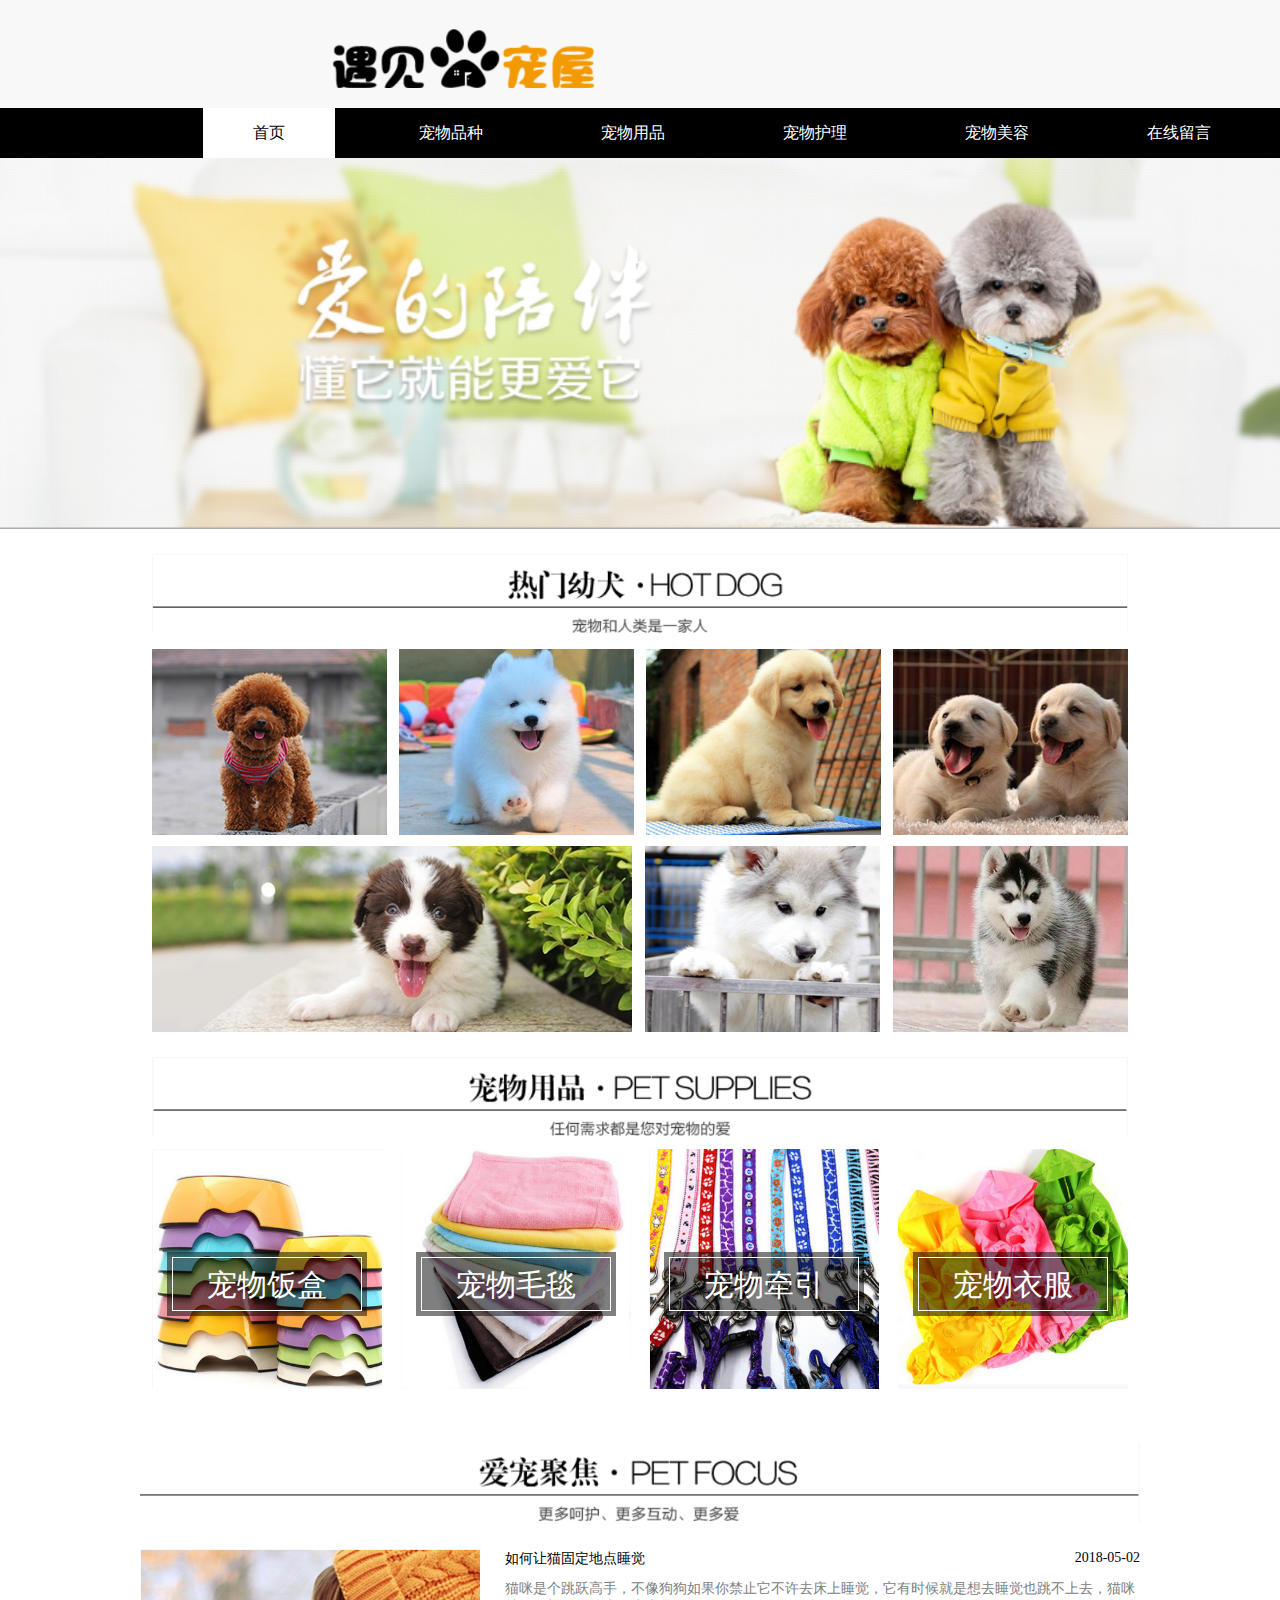
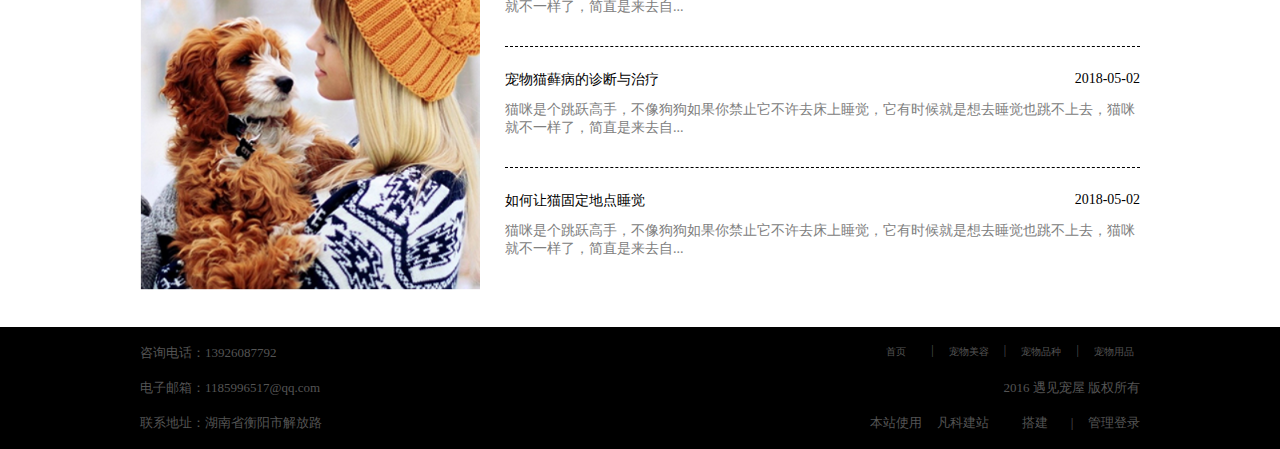
<file: wangye/index.html>
<!DOCTYPE html>
<html>
	<head>
		<meta charset="utf-8" />
		<meta name="viewport" content="width=device-width,user-scalable=no,maximum-scale=1.0,minmum-scale=1.0, initial-scale=1.0" />
		<meta http-equiv="X-UA-Compatible" content="ie=edge" />
		<title>首页</title>
		<link rel="stylesheet" href="css/index.css" />
		<!--<link rel="stylesheet" href="css/xiangyingshi.css" />-->
		<link rel="stylesheet" href="http://at.alicdn.com/t/font_650800_60l5tek1it2ihpvi.css" />
		<script type="text/javascript" src="js/index.js"></script>
	</head>
	<body>
		<!--顶部开始-->
		<div class="top">
			<div class="tu"></div>
			<div class="fenlei">
				<div class="bj">
					<a href="">首页</a>
					<a href="cwpz.html">宠物品种</a>
					<a href="cwyp.html">宠物用品</a>
					<a href="cwhl.html">宠物护理</a>
					<a href="cwmr.html">宠物美容</a>
					<a href="zxly.html">在线留言</a>
				</div>
			</div>
		</div>
		<!--顶部结束-->
		<div class="datu">
			<img src="img/index/2.png" alt="" />
		</div>
		<!--幼犬开始-->
		<div class="youquan">
			<div class="bj1">
				<div class="top1">
					<div class="rm"></div>
				</div>
				<div class="duotu">
					<div class="bj2">
						<a href="" class="tu1">
							<img src="img/index/4.png" alt="" />
							<div class="tuxiazi">
								<div class="tuzi1">泰迪犬</div>
								<div class="tuzi2">泰迪狗是非常受欢迎的体型较小的宠物伴侣。欢快，好动，聪明的特点让很多女士们选择泰迪狗做宠物。</div>
							</div>
						</a>
						<a href="" class="tu1">
							<img src="img/index/5.png" alt="" />
							<div class="tuxiazi">
								<div class="tuzi1">萨摩犬</div>
								<div class="tuzi2">摩耶德犬有着非常引人注目的外表：雪白的被毛，微笑的脸和黑色而聪明的眼睛，是现在的犬中漂亮的一种。萨摩耶德犬天生聪明，对主人绝对忠诚。</div>
							</div>
						</a>
						<a href="" class="tu1">
							<img src="img/index/6.png" alt="" />
							<div class="tuxiazi">
								<div class="tuzi1">金毛犬</div>
								<div class="tuzi2">金毛比较耐寒，适合家居生活，贪玩、活跃而不爱吵闹，非常容易训练，容易与别的犬相处，是初次养狗人的首选。<br/></div>
							</div>
						</a>
						<a href="" class="tu1">
							<img src="img/index/7.png" alt="" />
							<div class="tuxiazi">
								<div class="tuzi1">拉布拉多犬</div>
								<div class="tuzi2">拉布拉多犬性温和，体大，爱贪吃，行动稳健，眼神柔情。在众狗狗里​拉布拉多犬是个很温顺、乖巧的孩子。</div>
							</div>
						</a>
					</div>
					<div class="bj3">
						<a href="" class="tu2">
							<img src="img/index/8.png" alt="" />
							<div class="txz1">
								<div class="txz2">边境牧羊犬</div>
								<div class="txz3">边境牧羊犬是世界上智商较高的犬，教他学习一个新知识不需要超过5次他就能完成，在主人的教导下也能学会很多东西，不过它会尽可能地与你斗智斗勇。</div>
							</div>
						</a>
						<a href="" class="tu3">
							<img src="img/index/9.png" alt="" />
							<div class="txz4">
								<div class="tuzi1">阿拉斯加</div>
								<div class="tuzi2">一般认为阿拉斯加雪橇犬相对于哈士奇更加敦厚和稳重，阿拉斯加雪橇犬忠实，能力强。是优秀的警备犬和工作犬，也是富有感情的家庭犬。</div>
							</div>
						</a>
						<a href="" class="tu3">
							<img src="img/index/10.png" alt="" />
							<div class="txz4">
								<div class="tuzi1">哈士奇</div>
								<div class="tuzi2">较大的优势莫过于它漂亮冷酷的外型，几乎每个见过小哈的人，都会发自内心的喜爱，也许说明了人类对狼的一种虏获心理吧。</div>
							</div>
						</a>
					</div>
				</div>
			</div>
		</div>
		<!--幼犬结束-->
		<!--宠物用品开始-->
		<div class="yonping">
			
			<div class="bj4">
				<div class="top2"></div>
				<div class="bj5">
					<a href="" class="zhong2">
						<div class="fanp">
							<div class="neik">宠物饭盒</div>
						</div>
					</a>
					<a href="" class="zhong2">
						<div class="fanp">
							<div class="neik">宠物毛毯</div>
						</div>
					</a>
					<a href="" class="zhong2">
						<div class="fanp">
							<div class="neik">宠物牵引</div>
						</div>
					</a>
					<a href="" class="zhong2">
						<div class="fanp">
							<div class="neik">宠物衣服</div>
						</div>
					</a>
				</div>
			</div>			
		</div>
		<!--宠物用品结束-->
		<!--爱宠聚焦开始-->
		<div class="jujiao">
			<div class="bj6">
				<div class="top3"></div>
				<div class="zhong3">
					<div class="left">
						<a href="" class="tu4">
							<img src="img/index/17.png" alt="" />
						</a>
					</div>
					<div class="right">
						<div class="kuai">
							<div class="kuai1">
								<a href="" class="zi1">如何让猫固定地点睡觉</a>
								<div class="sj">2018-05-02</div>
							</div>
							<p class="zi2">猫咪是个跳跃高手，不像狗狗如果你禁止它不许去床上睡觉，它有时候就是想去睡觉也跳不上去，猫咪就不一样了，简直是来去自...</p>
						</div>
						<div class="kuai">
							<div class="kuai1">
								<a href="" class="zi1">宠物猫藓病的诊断与治疗</a>
								<div class="sj">2018-05-02</div>
							</div>
							<p class="zi2">猫咪是个跳跃高手，不像狗狗如果你禁止它不许去床上睡觉，它有时候就是想去睡觉也跳不上去，猫咪就不一样了，简直是来去自...</p>
						</div>
						<div class="kuai">
							<div class="kuai1">
								<a href="" class="zi1">如何让猫固定地点睡觉</a>
								<div class="sj">2018-05-02</div>
							</div>
							<p class="zi2">猫咪是个跳跃高手，不像狗狗如果你禁止它不许去床上睡觉，它有时候就是想去睡觉也跳不上去，猫咪就不一样了，简直是来去自...</p>
						</div>
					</div>
				</div>
			</div>
		</div>
		<!--聚焦结束-->
		<div class="bottom">
			<div class="zhong4">
				<div class="kuai2">
					<div class="left">咨询电话：13926087792</div>
					<div class="right">
						<a href="">首页</a>
						<div class="shu">|</div>
						<a href="">宠物美容</a>
						<div class="shu">|</div>
						<a href="">宠物品种</a>
						<div class="shu">|</div>
						<a href="">宠物用品</a>
					</div>
				</div>
				<div class="kuai2">
					<div class="left">电子邮箱：1185996517@qq.com</div>
					<div class="right1">
						<p>2016 遇见宠屋 版权所有</p>
					</div>
				</div>
				<div class="kuai2">
					<div class="left">联系地址：湖南省衡阳市解放路</div>
					<div class="right2">
						<p class="zi3">本站使用</p>
						<a href="" class="zi4"><i class="iconfont icon-zhonghuatianyuanquan"></i>凡科建站</a>
						<div class="zi5">搭建</div>
						<div class="zi6">|</div>
						<a href="" class="zi7">管理登录</a>
					</div>
				</div>
			</div>
		</div>
	</body>
</html>
</file>
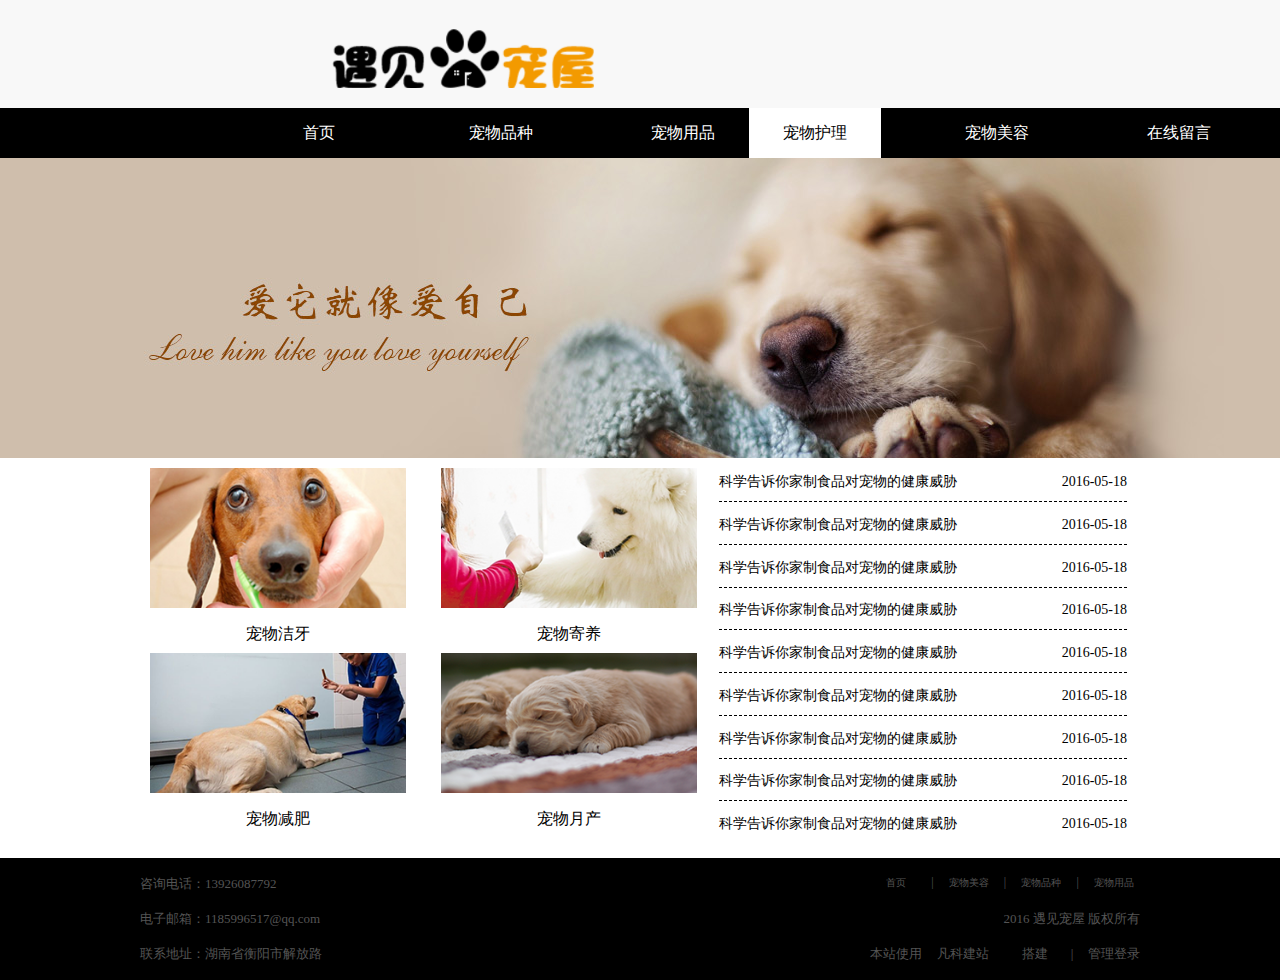
<file: wangye/cwhl.html>
<!DOCTYPE html>
<html>
	<head>
		<meta charset="UTF-8">
		<meta name="viewport" content="width=device-width,user-scalable=no,maximum-scale=1.0,minmum-scale=1.0, initial-scale=1.0" />
		<meta http-equiv="X-UA-Compatible" content="ie=edge" />		
		<title>宠物护理</title>
		<link rel="stylesheet" href="css/cwhl.css" />
		<link rel="stylesheet" href="http://at.alicdn.com/t/font_650800_60l5tek1it2ihpvi.css" />
		<script type="text/javascript" src="js/index.js"></script>
	</head>
	<body>
		<!--顶部开始-->
		<div class="top">
			<div class="tu"></div>
			<div class="fenlei">
				<div class="bj">
					<a href="index.html">首页</a>
					<a href="cwpz.html">宠物品种</a>
					<a href="cwyp.html">宠物用品</a>
					<a href="">宠物护理</a>
					<a href="cwmr.html">宠物美容</a>
					<a href="zxly.html">在线留言</a>
				</div>
			</div>
		</div>
		<!--顶部结束-->
		<div class="datu">
			<!--<img src="img/cwyp/1.jpg" alt="" />-->
		</div>
		<div class="zhong">
			<div class="bj">
				<div class="left">
					<a href="" class="kuai">
						<div class="tu">
							<img src="img/cwhl/2.png" alt="" />
						</div>
						<div class="zi">宠物洁牙</div>
					</a>
					<a href="" class="kuai">
						<div class="tu">
							<img src="img/cwhl/3.png" alt="" />
						</div>
						<div class="zi">宠物寄养</div>
					</a>
					<a href="" class="kuai">
						<div class="tu">
							<img src="img/cwhl/4.png" alt="" />
						</div>
						<div class="zi">宠物减肥</div>
					</a>
					<a href="" class="kuai">
						<div class="tu">
							<img src="img/cwhl/5.png" alt="" />
						</div>
						<div class="zi">宠物月产</div>
					</a>
				</div>
				<div class="right">
					<div class="kuai2">
						<a href="" class="zi">科学告诉你家制食品对宠物的健康威胁</a>
						<a href="" class="sj">2016-05-18</a>
					</div>
					<div class="kuai2">
						<a href="" class="zi">科学告诉你家制食品对宠物的健康威胁</a>
						<a href="" class="sj">2016-05-18</a>
					</div>
					<div class="kuai2">
						<a href="" class="zi">科学告诉你家制食品对宠物的健康威胁</a>
						<a href="" class="sj">2016-05-18</a>
					</div>
					<div class="kuai2">
						<a href="" class="zi">科学告诉你家制食品对宠物的健康威胁</a>
						<a href="" class="sj">2016-05-18</a>
					</div>
					<div class="kuai2">
						<a href="" class="zi">科学告诉你家制食品对宠物的健康威胁</a>
						<a href="" class="sj">2016-05-18</a>
					</div>
					<div class="kuai2">
						<a href="" class="zi">科学告诉你家制食品对宠物的健康威胁</a>
						<a href="" class="sj">2016-05-18</a>
					</div>
					<div class="kuai2">
						<a href="" class="zi">科学告诉你家制食品对宠物的健康威胁</a>
						<a href="" class="sj">2016-05-18</a>
					</div>
					<div class="kuai2">
						<a href="" class="zi">科学告诉你家制食品对宠物的健康威胁</a>
						<a href="" class="sj">2016-05-18</a>
					</div>
					<div class="kuai2">
						<a href="" class="zi">科学告诉你家制食品对宠物的健康威胁</a>
						<a href="" class="sj">2016-05-18</a>
					</div>
				</div>
			</div>
		</div>
		<!--底部开始-->
		<div class="bottom">
			<div class="zhong4">
				<div class="kuai2">
					<div class="left">咨询电话：13926087792</div>
					<div class="right">
						<a href="">首页</a>
						<div class="shu">|</div>
						<a href="">宠物美容</a>
						<div class="shu">|</div>
						<a href="">宠物品种</a>
						<div class="shu">|</div>
						<a href="">宠物用品</a>
					</div>
				</div>
				<div class="kuai2">
					<div class="left">电子邮箱：1185996517@qq.com</div>
					<div class="right1">
						<p>2016 遇见宠屋 版权所有</p>
					</div>
				</div>
				<div class="kuai2">
					<div class="left">联系地址：湖南省衡阳市解放路</div>
					<div class="right2">
						<p class="zi3">本站使用</p>
						<a href="" class="zi4"><i class="iconfont icon-zhonghuatianyuanquan"></i>凡科建站</a>
						<div class="zi5">搭建</div>
						<div class="zi6">|</div>
						<a href="" class="zi7">管理登录</a>
					</div>
				</div>
			</div>
		</div>
	</body>
</html>
</file>
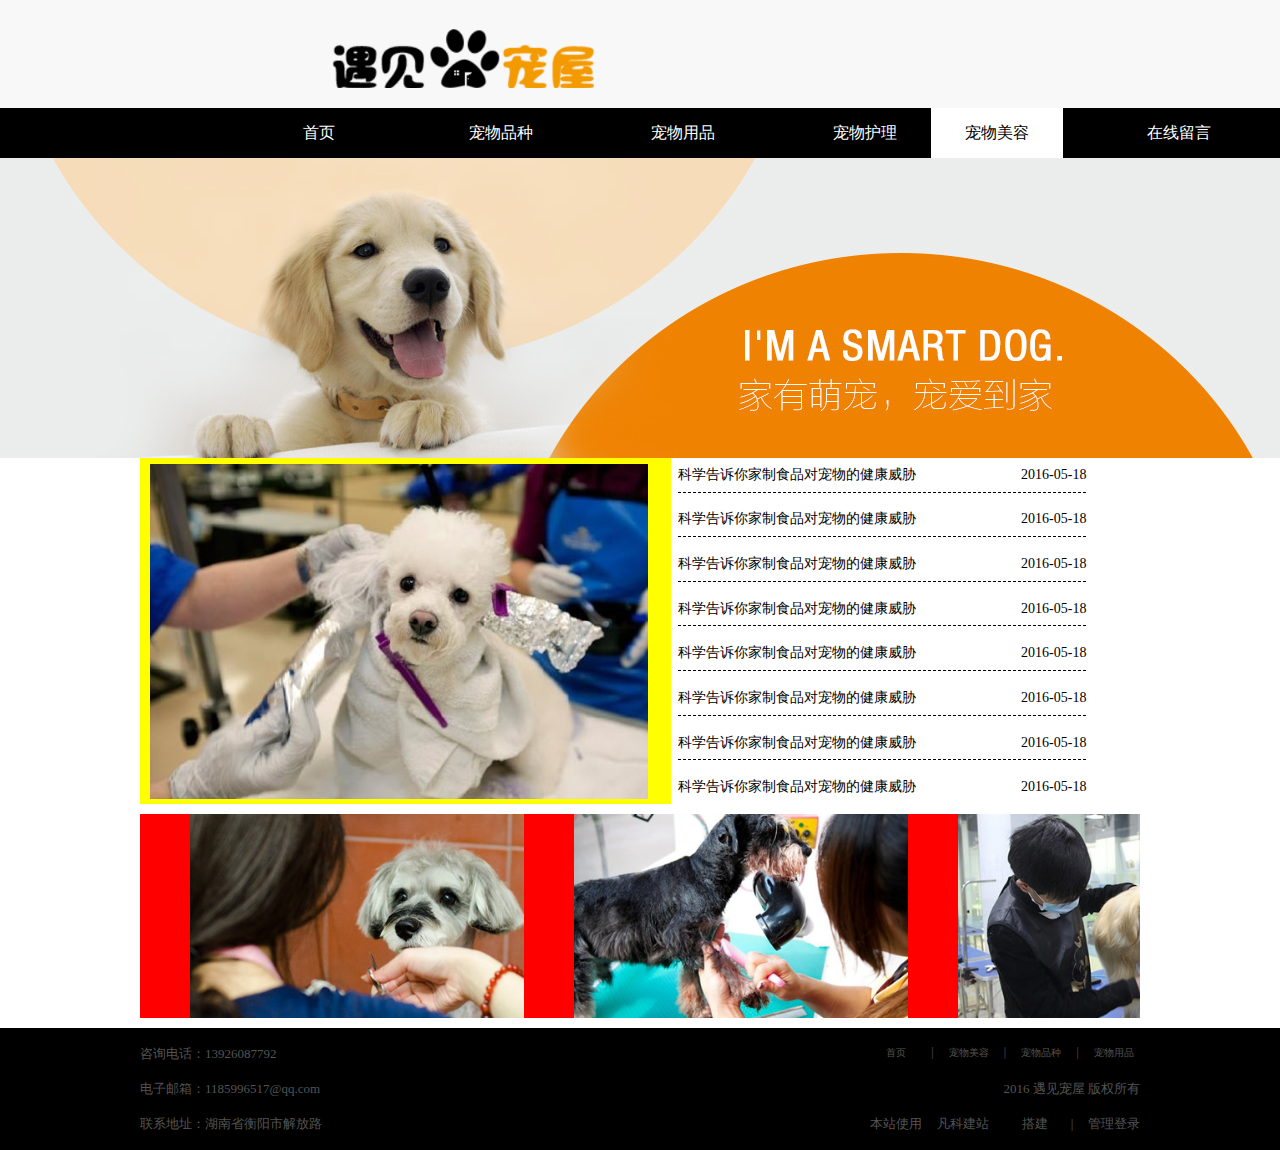
<file: wangye/cwmr.html>
<!DOCTYPE html>
<html>
	<head>
		<meta charset="UTF-8">
		<meta name="viewport" content="width=device-width,user-scalable=no,maximum-scale=1.0,minmum-scale=1.0, initial-scale=1.0" />
		<meta http-equiv="X-UA-Compatible" content="ie=edge" />	
		<link rel="stylesheet" href="css/cwmr.css" />
		<link rel="stylesheet" href="http://at.alicdn.com/t/font_650800_60l5tek1it2ihpvi.css" />
		<script type="text/javascript" src="js/index.js"></script>
		<script src="js/cwmr.js"></script>
		<script src="js/xiaoguo.js"></script>
		<title>宠物美容</title>
	</head>
	<body>
		<!--顶部开始-->
		<div class="top">
			<div class="tu"></div>
			<div class="fenlei">
				<div class="bj">
					<a href="index.html">首页</a>
					<a href="cwpz.html">宠物品种</a>
					<a href="cwyp.html">宠物用品</a>
					<a href="cwhl.html">宠物护理</a>
					<a href="">宠物美容</a>
					<a href="zxly.html">在线留言</a>
				</div>
			</div>
		</div>
		<!--顶部结束-->
		<div class="datu">
			<!--<img src="img/cwyp/1.jpg" alt="" />-->
		</div>
		<div class="zhong">
			<div class="bj">
				<div class="left">
					<div class="tu"></div>
				</div>
				<div class="right">
					<div class="kuai2">
						<a href="" class="zi">科学告诉你家制食品对宠物的健康威胁</a>
						<a href="" class="sj">2016-05-18</a>
					</div>
					<div class="kuai2">
						<a href="" class="zi">科学告诉你家制食品对宠物的健康威胁</a>
						<a href="" class="sj">2016-05-18</a>
					</div>
					<div class="kuai2">
						<a href="" class="zi">科学告诉你家制食品对宠物的健康威胁</a>
						<a href="" class="sj">2016-05-18</a>
					</div>
					<div class="kuai2">
						<a href="" class="zi">科学告诉你家制食品对宠物的健康威胁</a>
						<a href="" class="sj">2016-05-18</a>
					</div>
					<div class="kuai2">
						<a href="" class="zi">科学告诉你家制食品对宠物的健康威胁</a>
						<a href="" class="sj">2016-05-18</a>
					</div>
					<div class="kuai2">
						<a href="" class="zi">科学告诉你家制食品对宠物的健康威胁</a>
						<a href="" class="sj">2016-05-18</a>
					</div>
					<div class="kuai2">
						<a href="" class="zi">科学告诉你家制食品对宠物的健康威胁</a>
						<a href="" class="sj">2016-05-18</a>
					</div>
					<div class="kuai2">
						<a href="" class="zi">科学告诉你家制食品对宠物的健康威胁</a>
						<a href="" class="sj">2016-05-18</a>
					</div>
					</div>
				</div>
			</div>
		</div>
		<!--轮播图开始-->
		<div class="lunbo">
			<div class="dakuai">
				<div class="tu5">
					<img src="img/cwmr/2.jpg" alt="">
				</div>
				<div class="tu5">
					<img src="img/cwmr/3.jpg" alt="">
				</div>
				<div class="tu5">
					<img src="img/cwmr/4.jpg" alt="">
				</div>
				<div class="tu5">
					<img src="img/cwmr/5.jpg" alt="">
				</div>
				<div class="tu5">
					<img src="img/cwmr/6.jpg" alt="">
				</div>
			</div>
		</div>
		<!--底部开始-->
		<div class="bottom">
			<div class="zhong4">
				<div class="kuai2">
					<div class="left">咨询电话：13926087792</div>
					<div class="right">
						<a href="">首页</a>
						<div class="shu">|</div>
						<a href="">宠物美容</a>
						<div class="shu">|</div>
						<a href="">宠物品种</a>
						<div class="shu">|</div>
						<a href="">宠物用品</a>
					</div>
				</div>
				<div class="kuai2">
					<div class="left">电子邮箱：1185996517@qq.com</div>
					<div class="right1">
						<p>2016 遇见宠屋 版权所有</p>
					</div>
				</div>
				<div class="kuai2">
					<div class="left">联系地址：湖南省衡阳市解放路</div>
					<div class="right2">
						<p class="zi3">本站使用</p>
						<a href="" class="zi4"><i class="iconfont icon-zhonghuatianyuanquan"></i>凡科建站</a>
						<div class="zi5">搭建</div>
						<div class="zi6">|</div>
						<a href="" class="zi7">管理登录</a>
					</div>
				</div>
			</div>
		</div>
	</body>
</html>
</file>
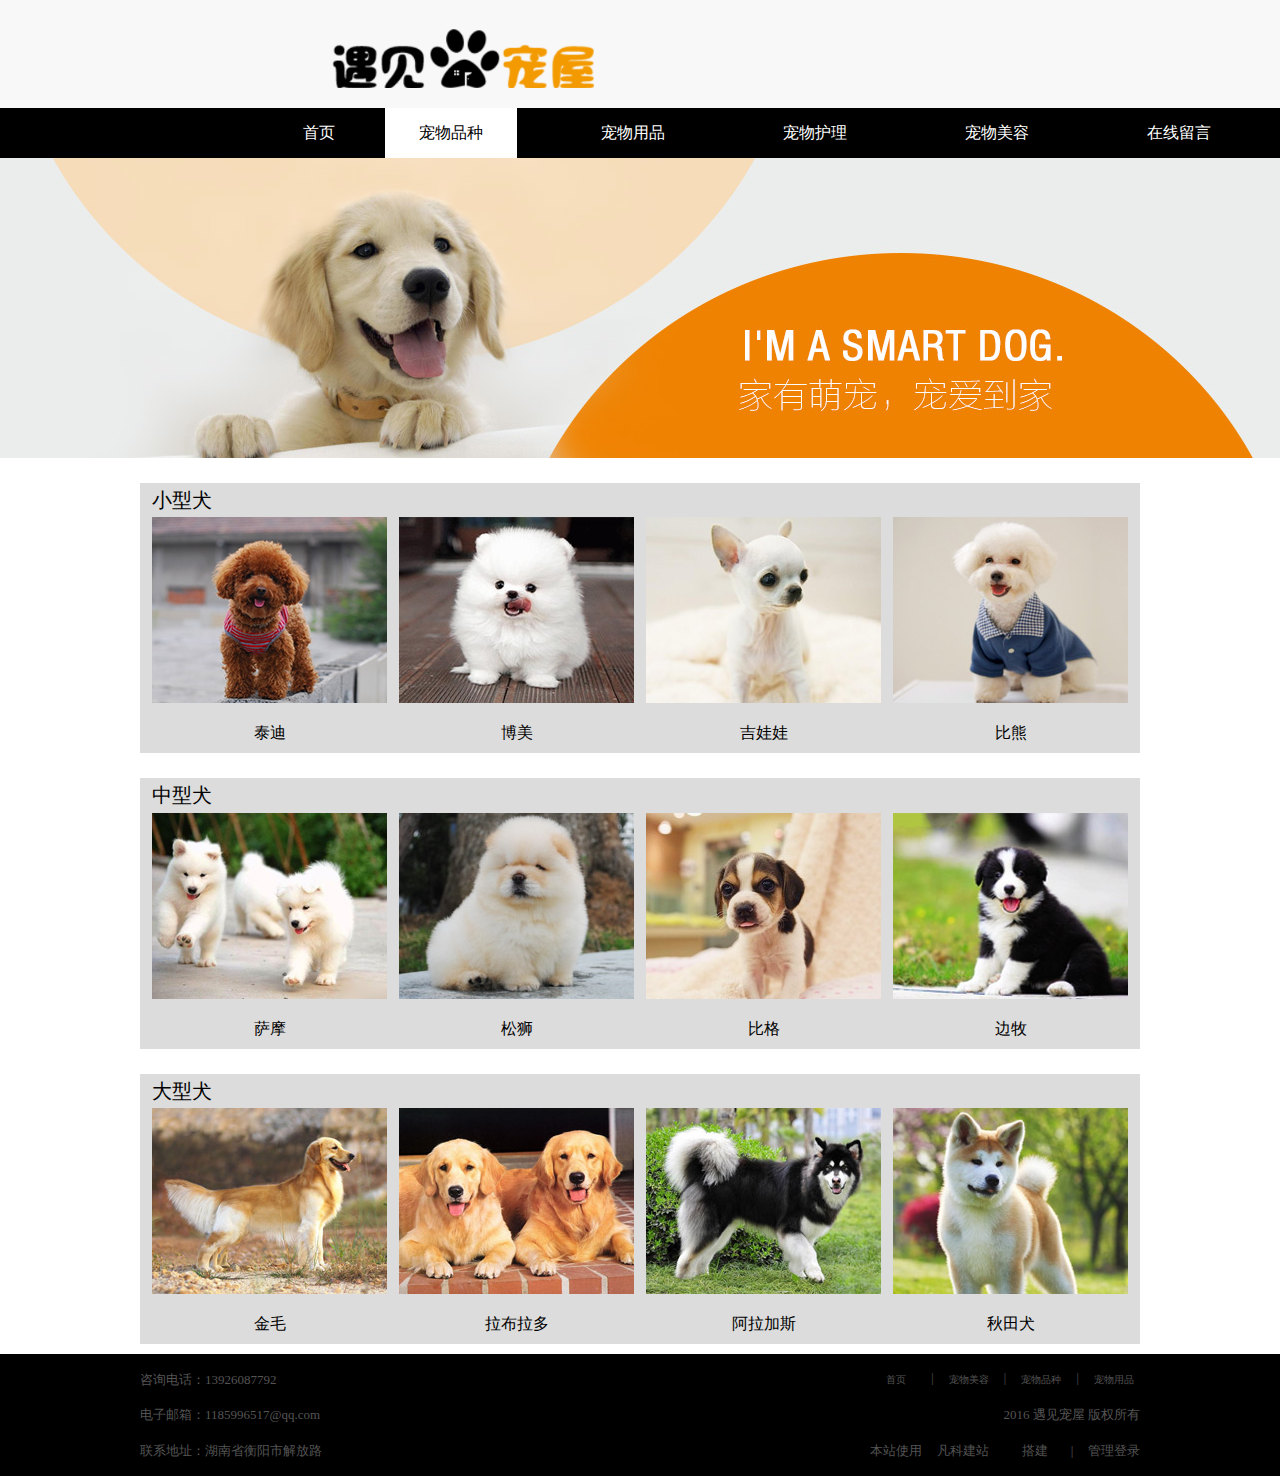
<file: wangye/cwpz.html>
<!DOCTYPE html>
<html>
	<head>
		<meta charset="UTF-8">
		<meta name="viewport" content="width=device-width,user-scalable=no,maximum-scale=1.0,minmum-scale=1.0, initial-scale=1.0" />
		<meta http-equiv="X-UA-Compatible" content="ie=edge" />
		<title>宠物品种</title>
		<link rel="stylesheet" href="css/cwpz.css" />
		<link rel="stylesheet" href="http://at.alicdn.com/t/font_650800_60l5tek1it2ihpvi.css" />
		<script type="text/javascript" src="js/index.js"></script>
	</head>
	<body>
		<!--顶部开始-->
		<div class="top">
			<div class="tu"></div>
			<div class="fenlei">
				<div class="bj">
					<a href="index.html">首页</a>
					<a href="">宠物品种</a>
					<a href="cwyp.html">宠物用品</a>
					<a href="cwhl.html">宠物护理</a>
					<a href="cwmr.html">宠物美容</a>
					<a href="zxly.html">在线留言</a>
				</div>
			</div>
		</div>
		<!--顶部结束-->
		<div class="datu">
			<!--<img src="img/cwyp/1.jpg" alt="" />-->
		</div>
		<!--小型犬开始-->
		<div class="xxq">
			<div class="bj1">
				<div class="top">小型犬</div>
				<div class="zhong">
					<a href="" class="tu1">
						<img src="img/cwyp/2.png" alt="" />
					</a>
					<a href="" class="tu1">
						<img src="img/cwyp/3.jpg" alt="" />
					</a>
					<a href="" class="tu1">
						<img src="img/cwyp/4.jpg" alt="" />
					</a>
					<a href="" class="tu1">
						<img src="img/cwyp/5.jpg" alt="" />
					</a>
				</div>
				<div class="xia">
					<div class="kuai">泰迪</div>
					<div class="kuai">博美</div>
					<div class="kuai">吉娃娃</div>
					<div class="kuai">比熊</div>
				</div>
			</div>
		</div>
		<!--小型犬结束-->
		<div class="xxq">
			<div class="bj1">
				<div class="top">中型犬</div>
				<div class="zhong">
					<a href="" class="tu1">
						<img src="img/cwyp/6.jpg" alt="" />
					</a>
					<a href="" class="tu1">
						<img src="img/cwyp/7.jpg" alt="" />
					</a>
					<a href="" class="tu1">
						<img src="img/cwyp/8.jpg" alt="" />
					</a>
					<a href="" class="tu1">
						<img src="img/cwyp/9.jpg" alt="" />
					</a>
				</div>
				<div class="xia">
					<div class="kuai">萨摩</div>
					<div class="kuai">松狮</div>
					<div class="kuai">比格</div>
					<div class="kuai">边牧</div>
				</div>
			</div>
		</div>
		<!--中型犬结束-->
		<div class="xxq">
			<div class="bj1">
				<div class="top">大型犬</div>
				<div class="zhong">
					<a href="" class="tu1">
						<img src="img/cwyp/10.jpg" alt="" />
					</a>
					<a href="" class="tu1">
						<img src="img/cwyp/11.jpg" alt="" />
					</a>
					<a href="" class="tu1">
						<img src="img/cwyp/12.jpg" alt="" />
					</a>
					<a href="" class="tu1">
						<img src="img/cwyp/13.jpg" alt="" />
					</a>
				</div>
				<div class="xia">
					<div class="kuai">金毛</div>
					<div class="kuai">拉布拉多</div>
					<div class="kuai">阿拉加斯</div>
					<div class="kuai">秋田犬</div>
				</div>
			</div>
		</div>
		<!--大型犬结束-->
		<!--底部开始-->
		<div class="bottom">
			<div class="zhong4">
				<div class="kuai2">
					<div class="left">咨询电话：13926087792</div>
					<div class="right">
						<a href="">首页</a>
						<div class="shu">|</div>
						<a href="">宠物美容</a>
						<div class="shu">|</div>
						<a href="">宠物品种</a>
						<div class="shu">|</div>
						<a href="">宠物用品</a>
					</div>
				</div>
				<div class="kuai2">
					<div class="left">电子邮箱：1185996517@qq.com</div>
					<div class="right1">
						<p>2016 遇见宠屋 版权所有</p>
					</div>
				</div>
				<div class="kuai2">
					<div class="left">联系地址：湖南省衡阳市解放路</div>
					<div class="right2">
						<p class="zi3">本站使用</p>
						<a href="" class="zi4"><i class="iconfont icon-zhonghuatianyuanquan"></i>凡科建站</a>
						<div class="zi5">搭建</div>
						<div class="zi6">|</div>
						<a href="" class="zi7">管理登录</a>
					</div>
				</div>
			</div>
		</div>
	</body>
</html>
</file>
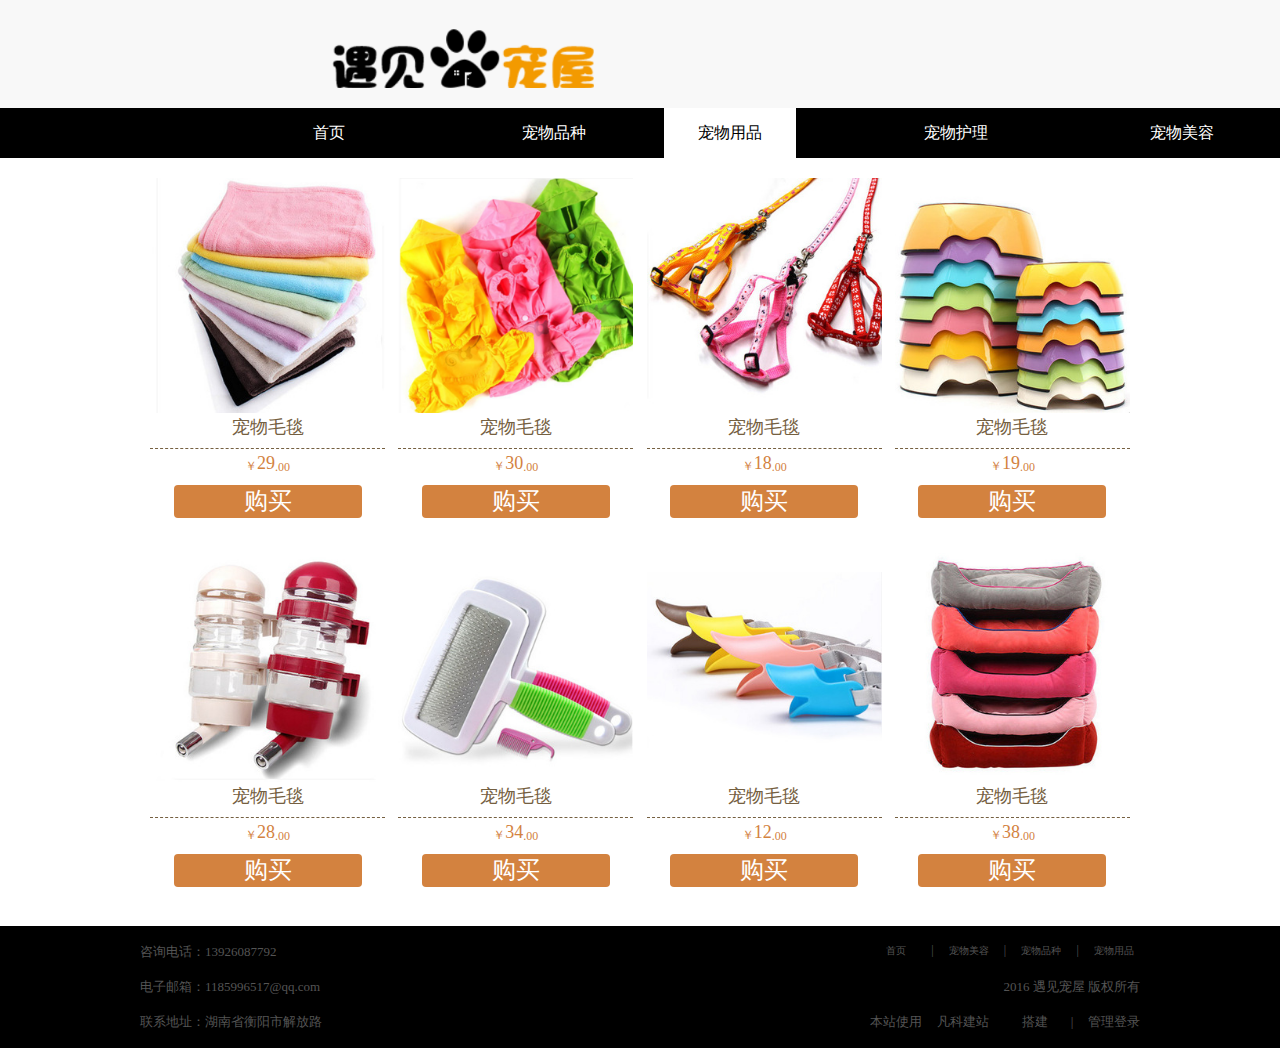
<file: wangye/cwyp.html>
<!DOCTYPE html>
<html>
	<head>
		<meta charset="UTF-8">
		<meta name="viewport" content="width=device-width,user-scalable=no,maximum-scale=1.0,minmum-scale=1.0, initial-scale=1.0" />
		<meta http-equiv="X-UA-Compatible" content="ie=edge" />
		<title>宠物用品</title>
		<link rel="stylesheet" href="css/cwyp.css" />
		<link rel="stylesheet" href="http://at.alicdn.com/t/font_650800_60l5tek1it2ihpvi.css" />
		<script type="text/javascript" src="js/index.js"></script>
	</head>
	<body>
		<!--顶部开始-->
		<div class="top">
			<div class="tu"></div>
			<div class="fenlei">
				<div class="bj">
					<a href="index.html">首页</a>
					<a href="cwpz.html">宠物品种</a>
					<a href="">宠物用品</a>
					<a href="cwhl.html">宠物护理</a>
					<a href="cwmr.html">宠物美容</a>
					<a href="zxly.html">在线留言</a>
				</div>
			</div>
		</div
		<!--顶部结束-->
		<!--中开始-->
		<div class="fenlei">
			<div class="bj">
				<div class="kuai">
					<a href="" class="tu">
						<img src="img/cwyp/14.jpg" alt="" />
					</a>
					<div class="xia">
						<div class="zi">宠物毛毯</div>
						<div class="jiage">
							<span class="zi1">￥</span>
							<span class="zi2">29</span>
							<span class="zi3">.00</span>
						</div>
						<a href="" class="goumai">购买</a>
					</div>
				</div>
				<div class="kuai">
					<a href="" class="tu">
						<img src="img/cwyp/15.png" alt="" />
					</a>
					<div class="xia">
						<div class="zi">宠物毛毯</div>
						<div class="jiage">
							<span class="zi1">￥</span>
							<span class="zi2">30</span>
							<span class="zi3">.00</span>
						</div>
						<a href="" class="goumai">购买</a>
					</div>
				</div>
				<div class="kuai">
					<a href="" class="tu">
						<img src="img/cwyp/16.jpg" alt="" />
					</a>
					<div class="xia">
						<div class="zi">宠物毛毯</div>
						<div class="jiage">
							<span class="zi1">￥</span>
							<span class="zi2">18</span>
							<span class="zi3">.00</span>
						</div>
						<a href="" class="goumai">购买</a>
					</div>
				</div>
				<div class="kuai">
					<a href="" class="tu">
						<img src="img/cwyp/17.jpg" alt="" />
					</a>
					<div class="xia">
						<div class="zi">宠物毛毯</div>
						<div class="jiage">
							<span class="zi1">￥</span>
							<span class="zi2">19</span>
							<span class="zi3">.00</span>
						</div>
						<a href="" class="goumai">购买</a>
					</div>
				</div>
				<div class="kuai">
					<a href="" class="tu">
						<img src="img/cwyp/18.jpg" alt="" />
					</a>
					<div class="xia">
						<div class="zi">宠物毛毯</div>
						<div class="jiage">
							<span class="zi1">￥</span>
							<span class="zi2">28</span>
							<span class="zi3">.00</span>
						</div>
						<a href="" class="goumai">购买</a>
					</div>
				</div>
				<div class="kuai">
					<a href="" class="tu">
						<img src="img/cwyp/19.jpg" alt="" />
					</a>
					<div class="xia">
						<div class="zi">宠物毛毯</div>
						<div class="jiage">
							<span class="zi1">￥</span>
							<span class="zi2">34</span>
							<span class="zi3">.00</span>
						</div>
						<a href="" class="goumai">购买</a>
					</div>
				</div>
				<div class="kuai">
					<a href="" class="tu">
						<img src="img/cwyp/20.jpg" alt="" />
					</a>
					<div class="xia">
						<div class="zi">宠物毛毯</div>
						<div class="jiage">
							<span class="zi1">￥</span>
							<span class="zi2">12</span>
							<span class="zi3">.00</span>
						</div>
						<a href="" class="goumai">购买</a>
					</div>
				</div>
				<div class="kuai">
					<a href="" class="tu">
						<img src="img/cwyp/21.jpg" alt="" />
					</a>
					<div class="xia">
						<div class="zi">宠物毛毯</div>
						<div class="jiage">
							<span class="zi1">￥</span>
							<span class="zi2">38</span>
							<span class="zi3">.00</span>
						</div>
						<a href="" class="goumai">购买</a>
					</div>
				</div>	
			</div>
		</div>
		<!--中结束-->
		<div class="bottom">
			<div class="zhong4">
				<div class="kuai2">
					<div class="left">咨询电话：13926087792</div>
					<div class="right">
						<a href="">首页</a>
						<div class="shu">|</div>
						<a href="">宠物美容</a>
						<div class="shu">|</div>
						<a href="">宠物品种</a>
						<div class="shu">|</div>
						<a href="">宠物用品</a>
					</div>
				</div>
				<div class="kuai2">
					<div class="left">电子邮箱：1185996517@qq.com</div>
					<div class="right1">
						<p>2016 遇见宠屋 版权所有</p>
					</div>
				</div>
				<div class="kuai2">
					<div class="left">联系地址：湖南省衡阳市解放路</div>
					<div class="right2">
						<p class="zi3">本站使用</p>
						<a href="" class="zi4"><i class="iconfont icon-zhonghuatianyuanquan"></i>凡科建站</a>
						<div class="zi5">搭建</div>
						<div class="zi6">|</div>
						<a href="" class="zi7">管理登录</a>
					</div>
				</div>
			</div>
		</div>
	</body>
</html>
</file>
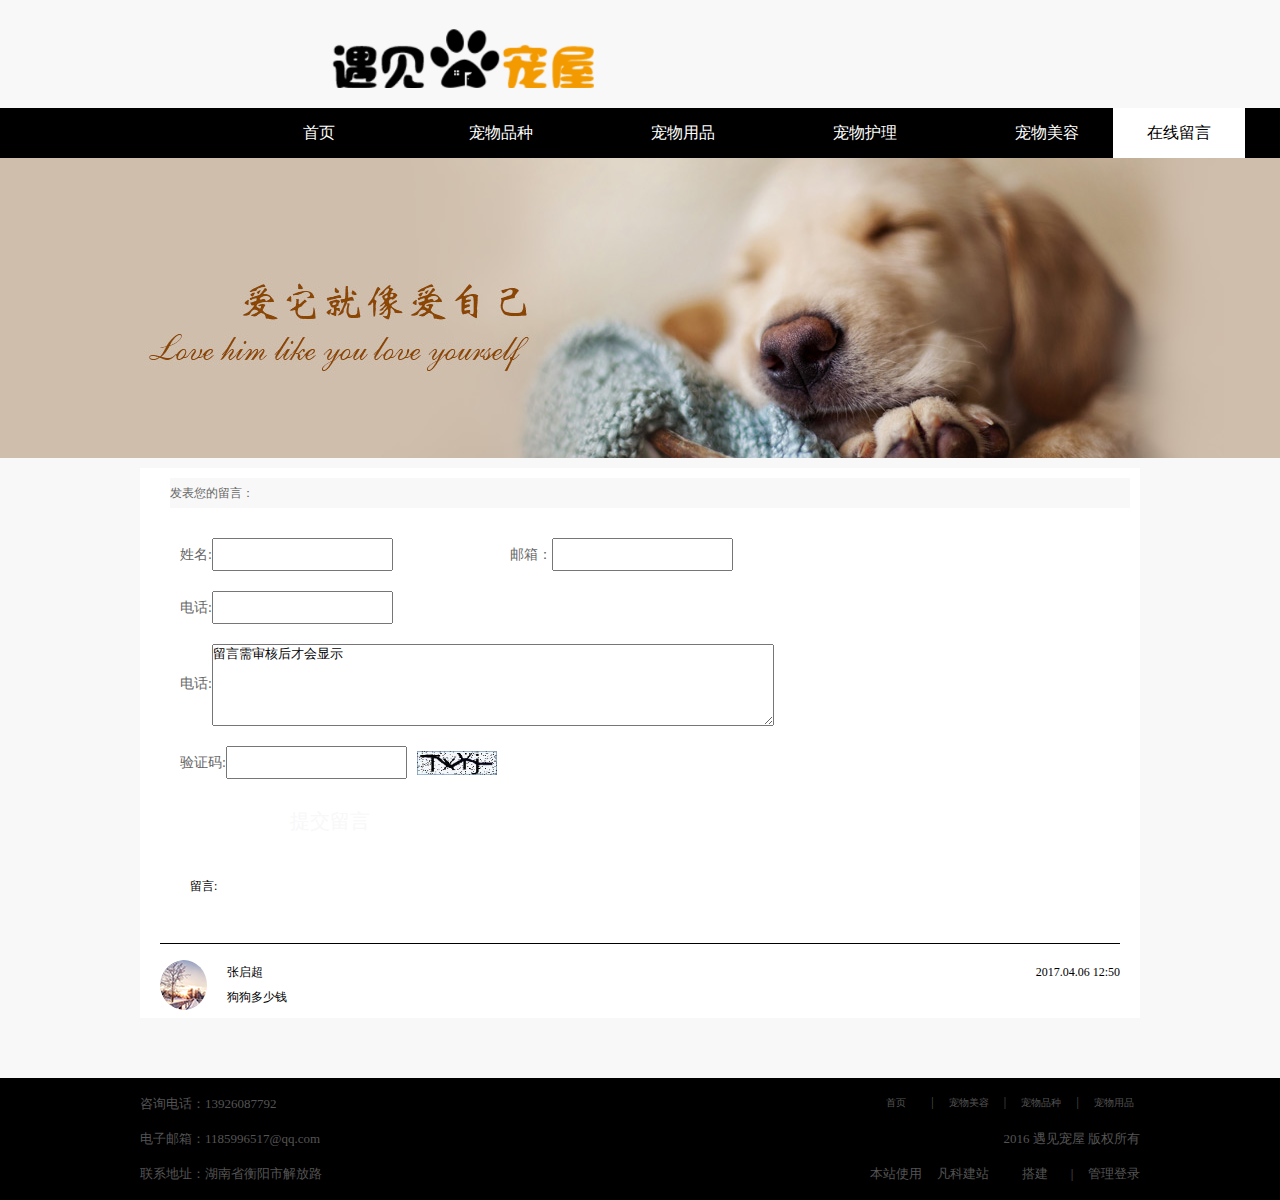
<file: wangye/zxly.html>
<!DOCTYPE html>
<html>
	<head>
		<meta charset="UTF-8">
		<meta name="viewport" content="width=device-width,user-scalable=no,maximum-scale=1.0,minmum-scale=1.0, initial-scale=1.0" />
		<meta http-equiv="X-UA-Compatible" content="ie=edge" />	
		<link rel="stylesheet" href="css/zxly.css" />
		<script type="text/javascript" src="js/index.js"></script>
		<title>在线留言</title>
	</head>
	<body>
		<!--顶部开始-->
		<div class="top">
			<div class="tu"></div>
			<div class="fenlei">
				<div class="bj">
					<a href="index.html">首页</a>
					<a href="cwpz.html">宠物品种</a>
					<a href="cwyp.html">宠物用品</a>
					<a href="cwhl.html">宠物护理</a>
					<a href="cwmr.html">宠物美容</a>
					<a href="">在线留言</a>
				</div>
			</div>
		</div>
		<div class="datu">
			<!--<img src="img/cwyp/1.jpg" alt="" />-->
		</div>
		<div class="liuyan">
			<div class="top">发表您的留言：</div>
			<div class="zhong">
				<div class="dakuai">
					<div class="kuai">
						<div class="xm">姓名:</div>
						<input type="text">
					</div>
					<div class="kuai1">
						<div class="yx">邮箱：</div>
						<input type="email" name="user_email">
					</div>
				</div>
				<div class="kuai2">
					<div class="dh">电话:</div>
					<input type="text">
				</div>
                <div class="kuai3">
                    <div class="nr">电话:</div>
                    <textarea name="" id="" cols="30" rows="10">留言需审核后才会显示</textarea>
                </div>
                <div class="kuai4">
                    <div class="yzm">验证码:</div>
                    <input type="text">
                    <a href="">
						<img src="img/zxly/1.jpg" alt="">
					</a>
                </div>
				<a href="" class="tijiao">提交留言</a>
				<div class="liuyan">留言:</div>
				<div class="kuai5">
					<div class="tu"></div>
					<div class="you">
						<div class="top1">
							<span>张启超</span>
							<span>2017.04.06 12:50</span>
						</div>
						<div class="bottom1">狗狗多少钱</div>
					</div>
				</div>
			</div>
		</div>
		<!--底部开始-->
		<div class="bottom">
			<div class="zhong4">
				<div class="kuai2">
					<div class="left">咨询电话：13926087792</div>
					<div class="right">
						<a href="">首页</a>
						<div class="shu">|</div>
						<a href="">宠物美容</a>
						<div class="shu">|</div>
						<a href="">宠物品种</a>
						<div class="shu">|</div>
						<a href="">宠物用品</a>
					</div>
				</div>
				<div class="kuai2">
					<div class="left">电子邮箱：1185996517@qq.com</div>
					<div class="right1">
						<p>2016 遇见宠屋 版权所有</p>
					</div>
				</div>
				<div class="kuai2">
					<div class="left">联系地址：湖南省衡阳市解放路</div>
					<div class="right2">
						<p class="zi3">本站使用</p>
						<a href="" class="zi4"><i class="iconfont icon-zhonghuatianyuanquan"></i>凡科建站</a>
						<div class="zi5">搭建</div>
						<div class="zi6">|</div>
						<a href="" class="zi7">管理登录</a>
					</div>
				</div>
			</div>
		</div>
	</body>
</html>
</file>
<file: wangye/css/index.css>
*{
	margin: 0;
	padding: 0;
	list-style: none;
	color: #000000;
}
a{
	text-decoration: none;
}
.html{
	font-size: 100px;
}
/*顶部开始*/
.top{
	width: 100%;
	height: auto;
	background: #f8f8f8;
	display: flex;
	flex-wrap: wrap;
	flex-direction: column;
	justify-content: space-between;
}
.top .tu{
	width: 2.67rem;
	height: 0.61rem;
	margin-top:0.27rem;
	margin-left: 3.31rem;
	background-image: url(../img/index/1.png);
	background-size:cover;
}
.top .fenlei{
	width: 100%;
	height: 0.5rem;
	background: black;
	display: flex;
/*	flex-wrap: wrap;*/
	justify-content: space-around;
	margin-top:0.2rem;
}
.top .fenlei .bj{
	width: 10.55rem;
	height: 0.5rem;
	background: black;
	margin-left: 1.8rem;
	display: flex;
/*	flex-wrap: wrap;*/
	flex-direction: row;
}
.top .fenlei .bj a{
	width: 1.32rem;
	height: 0.5rem;
	display: block;
	margin-left: 0.5rem;
	font-size: 0.16rem;
	text-align: center;
	line-height: 0.5rem;
	color: white;
}
.top .fenlei .bj a:nth-of-type(1){
	margin-left: 0rem;
	background: white;
	color: black;
}
/*顶部结束*/
.datu{
	width: 100%;
	height: auto;
	background: yellow;
}
.datu img{
	display: block;
	width: 100%;
	height: 100%;
}
.youquan{
	width: 100%;
	height: auto;
	margin-top: 0.25rem;
	display: flex;
	flex-wrap: wrap;
	justify-content: center;
}
.youquan .bj1{
	width: 10.00rem;
	height: auto;
	background: white;
	padding: 0 0.12rem;
	box-sizing: border-box;
}
.youquan .bj1 .top1{
	width: 100%;
	height: 0.8rem;
	background-image: url(../img/index/3.png);
	background-size:cover;
}
.youquan .bj1 .duotu{
	width: 100%;
	height: auto;
	margin-top: 0.15rem;
	
}
.youquan .bj1 .duotu .bj2{
	width: auto;
	height: auto;
	display: flex;
	flex-wrap: wrap;
	flex-direction: row;
	justify-content: space-between;
	position: relative;
}
.youquan .bj1 .duotu .bj2 .tu1 img{
	display: block;
	width: 2.35rem;
	height: 1.86rem;
}
.youquan .bj1 .duotu .bj2 .tu1:hover .tuxiazi{
	/*transition: ;*/
	display: block;
}
.youquan .bj1 .duotu .bj2 .tu1 .tuxiazi{
	width: 2.35rem;
	height: 1.86rem;
	background: rgba(0,0,0,0.2);
	display: none;
	position: absolute;
	top:0rem;
}
.youquan .bj1 .duotu .bj2 .tu1 .tuxiazi .tuzi1{
	width: 100%;
	height: 0.16rem;
	font-size: 0.14rem;
	color: white;
	margin-top: 0.55rem;
	text-align: center;
}
.youquan .bj1 .duotu .bj2 .tu1 .tuxiazi .tuzi2{
	width: 2rem;
	height: 0.48rem;
	font-size: 0.12rem;
	text-align: center;
	margin: 0 auto;
	margin-top: 0.2rem;
	color: white;
}
.youquan .bj1 .duotu .bj2 .tu1{
	width: auto;
	height: auto;
}
.youquan .bj1 .duotu .bj3{
	width: 100%;
	height: auto;
	margin-top: 0.104rem;
	display: flex;
	flex-wrap: wrap;
	flex-direction: row;
	justify-content: space-between;
	position: relative;
}
.youquan .bj1 .duotu .bj3 .tu2{
	width: 4.80rem;
	height: 1.86rem;
	
}
.youquan .bj1 .duotu .bj3 .tu2 .txz1{
	width: 4.80rem;
	height: 1.86rem;
	background: rgba(0,0,0,0.3);
	display: none;
	position: absolute;
	top:0rem;
}
.youquan .bj1 .duotu .bj3 .tu2 .txz1 .txz2{
	width: 100%;
	height: 0.16rem;
	font-size: 0.14rem;
	color: white;
	margin-top: 0.55rem;
	text-align: center;
}
.youquan .bj1 .duotu .bj3 .tu2 .txz1 .txz3{
	width: 4.25rem;
	height: 0.48rem;
	font-size: 0.12rem;
	text-align: center;
	margin: 0 auto;
	margin-top: 0.2rem;
	color: white;
}
.youquan .bj1 .duotu .bj3 .tu2:hover .txz1{
	display: block;
}
.youquan .bj1 .duotu .bj3 .tu3{
	width: 2.35rem;
	height: 1.86rem;
}
.youquan .bj1 .duotu .bj3 .tu3 .txz4{
	width: 2.35rem;
	height: 1.86rem;
	background: rgba(0,0,0,0.2);
	display: none;
	position: absolute;
	top:0rem;
}
.youquan .bj1 .duotu .bj3 .tu3:hover .txz4{
	/*transition: ;*/
	display: block;
}
.youquan .bj1 .duotu .bj3 .tu3 .txz4 .tuzi1{
	width: 100%;
	height: 0.16rem;
	font-size: 0.14rem;
	color: white;
	margin-top: 0.55rem;
	text-align: center;
}
.youquan .bj1 .duotu .bj3 .tu3 .txz4 .tuzi2{
	width: 2rem;
	height: 0.48rem;
	font-size: 0.12rem;
	text-align: center;
	margin: 0 auto;
	margin-top: 0.2rem;
	color: white;
}
/*幼犬结束*/
/*宠物用品开始*/
.yonping{
	width: 100%;
	height: auto;
	display: flex;
	flex-wrap: wrap;
	justify-content: center;
	margin-top: 0.25rem;
}
.yonping .bj4{
	width: 10.00rem;
	height: 3.6rem;
	background: white;
	padding: 0 0.12rem;
	box-sizing: border-box;
}
.yonping .bj4 .top2{
	width: 100%;
	height: 0.8rem;
	background-image: url(../img/index/11.png);
	background-size:cover;
}
.yonping .bj4 .bj5{
	width: auto;
	height: auto;
	display: flex;
	flex-wrap: wrap;
	justify-content: space-between;
}
.yonping .bj4 .bj5 .zhong2{
	width: 2.30rem;
	height: 2.40rem;
	background-image: url(../img/index/12.png);
	background-size:cover;
	margin-top: 0.12rem;
	display: flex;
	flex-wrap: wrap;
	justify-content: center;
	align-items: center;
}

.yonping .bj4 .bj5 .zhong2:nth-of-type(2){
	background-image:url(../img/index/13.png);
	background-size:cover;
}
.yonping .bj4 .bj5 .zhong2:nth-of-type(3){
	background-image:url(../img/index/14.png);
	background-size:cover;
}
.yonping .bj4 .bj5 .zhong2:nth-of-type(4){
	background-image:url(../img/index/15.png);
	background-size:cover;
}
.yonping .bj4 .bj5 .zhong2 .fanp{
	width: 2.0rem;
	height: 0.64rem;
	background: rgba(0,0,0,0.5);
	display: flex;
	flex-wrap: wrap;
	justify-content: center;
	align-items: center;
	margin-top: 0.3rem;
}
.yonping .bj4 .bj5 .zhong2 .fanp .neik{
	width: 1.9rem;
	height: 0.54rem;
	border: 0.01rem solid white;
	box-sizing: border-box;
	font-size: 0.3rem;
	color: white;
	text-align: center;
	line-height: 0.54rem;
}
/*宠物用品结束*/
.jujiao{
	width: 100%;
	height: auto;
	display: flex;
	flex-wrap: wrap;
	justify-content: center;
	margin-top: 0.25rem;
}
.jujiao{
	width: 100%;
	height: auto;
	display: flex;
	justify-content: center;
}
.jujiao .bj6{
	width: 10.00rem;
	height: auto;
}
.jujiao .bj6 .top3{
	width: 100%;
	height: 0.8rem;
	background-image:url(../img/index/16.png);
	background-size:cover;
}
.jujiao .bj6 .zhong3{
	width: 10rem;
	height: 3.95rem;
	display: flex;
	justify-content: space-between;
	align-items: center;
}
.jujiao .bj6 .zhong3 .left{
	width: 3.60rem;
	height: 3.98rem;
	display: flex;
	justify-content: center;
	align-items: center;
}
.jujiao .bj6 .zhong3 .left .tu4{
	width: auto;
	height: auto;
	
}
.jujiao .bj6 .zhong3 .left img{
	display: block;
	width: 3.40rem;
	height: 3.41rem;
}
.jujiao .bj6 .zhong3 .right{
	width: 6.94rem;
	height: 3.38rem;
	margin-left: 0.25rem;
	display: flex;
	flex-direction: column;
	justify-content: space-between;
}
.jujiao .bj6 .zhong3 .right .kuai{
	width: 100%;
	height: 0.968rem;
	border-bottom: 0.01rem dashed black;
	box-sizing: border-box;
}
.jujiao .bj6 .zhong3 .right .kuai .kuai1{
	width: 100%;
	height: 0.22rem;
	display: flex;
	justify-content: space-between;
}
.jujiao .bj6 .zhong3 .right .kuai .kuai1 .zi1{
	display: block;
	font-size: 0.14rem;
}
.jujiao .bj6 .zhong3 .right .kuai .kuai1 .sj{
	font-size: 0.14rem;
}
.jujiao .bj6 .zhong3 .right .kuai .zi2{
	font-size: 0.14rem;
	margin-top: 0.08rem;
	color: grey;
}
.jujiao .bj6 .zhong3 .right .kuai:nth-of-type(3){
	border-bottom: 0;
}
/*聚焦结束*/
.bottom{
	width: 100%;
	height: 1.22rem;
	background: black;
	margin-top: 0.1rem;
	display: flex;
	justify-content: center;
	align-items: center;
}
.bottom .zhong4{
	width: 10rem;
	height: 0.96rem;
	display: flex;
	flex-direction: column;
	justify-content: space-between;
}
.bottom .zhong4 .kuai2{
	width: 100%;
	height: 0.256rem;
	display: flex;
	justify-content: space-between;
}
.bottom .zhong4 .kuai2 .left{
	width: 2.70rem;
	height: 100%;
	font-size: 0.13rem;
	line-height: 0.256rem;
	color: #545454;
}
.bottom .zhong4 .kuai2 .right{
	width: 2.70rem;
	height: 100%;
	font-size: 0.13rem;
	line-height: 0.256rem;
	color: #545454;
	display: flex;
	justify-content: space-between;
	align-items: center;
	
}
.bottom .zhong4 .kuai2 .right1 p{
	font-size: 0.13rem;
	line-height: 0.256rem;
	color: #545454;
}
.bottom .zhong4 .kuai2 .right a{
	width: 0.52rem;
	height: 0.168rem;
	display: block;
	font-size: 0.1rem;
	text-align: center;
	line-height: 0.168rem;
	color: #545454;
}
.bottom .zhong4 .kuai2 .right .shu{
	font-size: 0.12rem;
	margin-bottom: 0.03rem;
	color: #545454;
}
.bottom .zhong4 .kuai2 .right2 .zi3{
	font-size: 0.13rem;
	line-height: 0.256rem;
	color: #545454;
}
.bottom .zhong4 .kuai2 .right2 .zi4{
	width: 0.71rem;
	height: 100%;
	display: flex;
	align-items: center;
	color: #545454;
}
.bottom .zhong4 .kuai2 .right2 .zi4 i{
	color: #545454;
}
.bottom .zhong4 .kuai2 .right2{
	width: 2.70rem;
	height: 100%;
	font-size: 0.13rem;
	line-height: 0.256rem;
	color: #545454;
	display: flex;
	align-items: center;	
	justify-content: space-between;
}
.bottom .zhong4 .kuai2 .right2 .zi5{
	width: 0.34rem;
	height: 100%;
	color: #545454;
}
.bottom .zhong4 .kuai2 .right2 .zi7{
	color: #545454;
}
.bottom .zhong4 .kuai2 .right2 .zi6{
	color: #545454; 
}
</file>
<file: wangye/css/xiangyingshi.css>
/*响应式*/
/*@media screen and (min-width:1024px ) {
	.top{
		width: 90%;
	}
	.top .fenlei{
		width: 90%;
	}
}
@media screen and (min-width:768px ) {
	.top{
		width: 60%;
	}
	.top .fenlei{
		width: 60%;
	}
}
@media screen and (min-width:320px ) {
	.top{
		width: 30%;
	}
	.top .fenlei{
		width: 30%;
	}
}*/
</file>
<file: wangye/css/cwhl.css>
*{
	margin: 0;
	padding: 0;
	list-style: none;
	color: #000000;
}
a{
	text-decoration: none;
}
.html{
	font-size: 100px;
}
/*顶部开始*/
.top{
	width: 100%;
	height: auto;
	background: #f8f8f8;
	display: flex;
	flex-wrap: wrap;
	flex-direction: column;
	justify-content: space-between;
}
.top .tu{
	width: 2.67rem;
	height: 0.61rem;
	margin-top:0.27rem;
	margin-left: 3.31rem;
	background-image: url(../img/index/1.png);
	background-size:cover;
}
.top .fenlei{
	width: 100%;
	height: 0.5rem;
	background: black;
	display: flex;
/*	flex-wrap: wrap;*/
	justify-content: space-around;
	margin-top:0.2rem;
}
.top .fenlei .bj{
	width: 10.55rem;
	height: 0.5rem;
	background: black;
	margin-left: 1.8rem;
	display: flex;
/*	flex-wrap: wrap;*/
	flex-direction: row;
}
.top .fenlei .bj a{
	width: 1.32rem;
	height: 0.5rem;
	display: block;
	margin-left: 0.5rem;
	font-size: 0.16rem;
	text-align: center;
	line-height: 0.5rem;
	color: white;
}
.top .fenlei .bj a:nth-of-type(4){
	margin-left: 0rem;
	background: white;
	color: black;
}
/*顶部结束*/
.datu{
	/*display: block;*/
	width: 100%;
	height: 3rem;
	background-image: url(../img/cwhl/1.jpg);
/*	background-size:cover;*/
	background-position: 50% 50%;
}
/*中开始*/
.zhong{
	width: 100%;
	height: auto;
	display: flex;
	justify-content: center;
}
.zhong .bj{
	width: 10rem;
	height: 3.90rem;
	display: flex;
	justify-content: space-between;
	align-items: center;
}
.zhong .bj .left{
	width: 5.67rem;
	height: 3.90rem;
	display: flex;
	flex-direction: row;
	justify-content: space-between;
	flex-wrap: wrap;
	padding: 0.1rem;
	box-sizing: border-box;
}
.zhong .bj .left .kuai{
	display: block;
	width: 2.56rem;
	height: 1.80rem;
}
.zhong .bj .left .kuai .tu{
	width: auto;
	height: auto;
}
.zhong .bj .left .kuai .tu img{
	display: block;
	width: 2.56rem;
	height: 1.40rem;
}
.zhong .bj .left .kuai .zi{
	width: 100%;
	height: 0.192rem;
	margin-top: 0.16rem;
	font-size: 0.16rem;
	text-align: center;
}

.zhong .bj .right{
	width: 4.28rem;
	height: 3.80rem;
	display: flex;
	flex-direction: column;
	justify-content: space-between;
}
.zhong .bj .right .kuai2{
	width: 4.08rem;
	height: 0.38rem;
	margin-left: 0.07rem;
	border-bottom: 0.01rem dashed black;
	display: flex;
	flex-direction: row;
	justify-content: space-between;
	align-items: center;
}
.zhong .bj .right .kuai2:nth-of-type(9){
	border-bottom: 0;
}
.zhong .bj .right .kuai2 .zi{
	display: block;
	font-size: 0.14rem;	
}
.zhong .bj .right .kuai2 .sj{
	display: block;
	font-size: 0.14rem;	
}
/*底部开始*/
.bottom{
	width: 100%;
	height: 1.22rem;
	background: black;
	margin-top: 0.1rem;
	display: flex;
	justify-content: center;
	align-items: center;
}
.bottom .zhong4{
	width: 10rem;
	height: 0.96rem;
	display: flex;
	flex-direction: column;
	justify-content: space-between;
}
.bottom .zhong4 .kuai2{
	width: 100%;
	height: 0.256rem;
	display: flex;
	justify-content: space-between;
}
.bottom .zhong4 .kuai2 .left{
	width: 2.70rem;
	height: 100%;
	font-size: 0.13rem;
	line-height: 0.256rem;
	color: #545454;
}
.bottom .zhong4 .kuai2 .right{
	width: 2.70rem;
	height: 100%;
	font-size: 0.13rem;
	line-height: 0.256rem;
	color: #545454;
	display: flex;
	justify-content: space-between;
	align-items: center;
	
}
.bottom .zhong4 .kuai2 .right1 p{
	font-size: 0.13rem;
	line-height: 0.256rem;
	color: #545454;
}
.bottom .zhong4 .kuai2 .right a{
	width: 0.52rem;
	height: 0.168rem;
	display: block;
	font-size: 0.1rem;
	text-align: center;
	line-height: 0.168rem;
	color: #545454;
}
.bottom .zhong4 .kuai2 .right .shu{
	font-size: 0.12rem;
	margin-bottom: 0.03rem;
	color: #545454;
}
.bottom .zhong4 .kuai2 .right2 .zi3{
	font-size: 0.13rem;
	line-height: 0.256rem;
	color: #545454;
}
.bottom .zhong4 .kuai2 .right2 .zi4{
	width: 0.71rem;
	height: 100%;
	display: flex;
	align-items: center;
	color: #545454;
}
.bottom .zhong4 .kuai2 .right2 .zi4 i{
	color: #545454;
}
.bottom .zhong4 .kuai2 .right2{
	width: 2.70rem;
	height: 100%;
	font-size: 0.13rem;
	line-height: 0.256rem;
	color: #545454;
	display: flex;
	align-items: center;	
	justify-content: space-between;
}
.bottom .zhong4 .kuai2 .right2 .zi5{
	width: 0.34rem;
	height: 100%;
	color: #545454;
}
.bottom .zhong4 .kuai2 .right2 .zi7{
	color: #545454;
}
.bottom .zhong4 .kuai2 .right2 .zi6{
	color: #545454; 
}
</file>
<file: wangye/css/cwmr.css>
*{
	margin: 0;
	padding: 0;
	list-style: none;
	color: #000000;
}
a{
	text-decoration: none;
}
.html{
	font-size: 100px;
}
/*顶部开始*/
.top{
	width: 100%;
	height: auto;
	background: #f8f8f8;
	display: flex;
	flex-wrap: wrap;
	flex-direction: column;
	justify-content: space-between;
}
.top .tu{
	width: 2.67rem;
	height: 0.61rem;
	margin-top:0.27rem;
	margin-left: 3.31rem;
	background-image: url(../img/index/1.png);
	background-size:cover;
}
.top .fenlei{
	width: 100%;
	height: 0.5rem;
	background: black;
	display: flex;
/*	flex-wrap: wrap;*/
	justify-content: space-around;
	margin-top:0.2rem;
}
.top .fenlei .bj{
	width: 10.55rem;
	height: 0.5rem;
	background: black;
	margin-left: 1.8rem;
	display: flex;
/*	flex-wrap: wrap;*/
	flex-direction: row;
}
.top .fenlei .bj a{
	width: 1.32rem;
	height: 0.5rem;
	display: block;
	margin-left: 0.5rem;
	font-size: 0.16rem;
	text-align: center;
	line-height: 0.5rem;
	color: white;
}
.top .fenlei .bj a:nth-of-type(5){
	margin-left: 0rem;
	background: white;
	color: black;
}
/*顶部结束*/
.datu{
	/*display: block;*/
	width: 100%;
	height: 3rem;
	background-image: url(../img/cwmr/1.jpg);
/*	background-size:cover;*/
	background-position: 50% 50%;
}
/*中开始*/
.zhong{
	width: 100%;
	height: auto;
	display: flex;
	justify-content: center;
}
.zhong .bj{
	width: 10rem;
	height: 3.46rem;
	display: flex;
	justify-content: space-between;
	align-items: center;
}
.zhong .bj .left{
	width: 5.67rem;
	height: 3.46rem;
	background: yellow;
	display: flex;
	justify-content: space-between;
	align-items: center;
}
.zhong .bj .left .tu{
	width: 4.98rem;
	height: 3.35rem;
	background: red;
	background-image: url(../img/cwmr/2.png);
	margin-left: 0.1rem;
}



.zhong .bj .right{
	width: 5.0rem;
	height: 3.46rem;
	display: flex;
	flex-direction: column;
	justify-content: space-between;
}
.zhong .bj .right .kuai2{
	width: 4.08rem;
	height: 0.336rem;
	margin-left: 0.07rem;
	border-bottom: 0.01rem dashed black;
	display: flex;
	flex-direction: row;
	justify-content: space-between;
	align-items: center;
}
.zhong .bj .right .kuai2:nth-of-type(8){
	border-bottom: 0;
}
.zhong .bj .right .kuai2 .zi{
	display: block;
	font-size: 0.14rem;	
}
.zhong .bj .right .kuai2 .sj{
	display: block;
	font-size: 0.14rem;	
}
/*轮播开始*/
.lunbo{
	width: 10rem;
	height: 2.04rem;
	background: yellow;
	margin: 0 auto;
	margin-top: 0.1rem;
	overflow: hidden;
	
	position: relative;
}
.lunbo .dakuai{
	width: 25rem;
	height: 2.04rem;
	background: red;
	display: flex;
	flex-direction: row;
	position: absolute;
}
.lunbo .dakuai .tu5{
	width:3.34rem;
	height: 2.04rem;
	background: blue;
	margin-left: 0.5rem;
	transition: transform,1s ;
}
.lunbo .dakuai .tu5 > img{
	width: 3.34rem;
	height: 2.04rem;
}
/*底部开始*/
.bottom{
	width: 100%;
	height: 1.22rem;
	background: black;
	margin-top: 0.1rem;
	display: flex;
	justify-content: center;
	align-items: center;
}
.bottom .zhong4{
	width: 10rem;
	height: 0.96rem;
	display: flex;
	flex-direction: column;
	justify-content: space-between;
}
.bottom .zhong4 .kuai2{
	width: 100%;
	height: 0.256rem;
	display: flex;
	justify-content: space-between;
}
.bottom .zhong4 .kuai2 .left{
	width: 2.70rem;
	height: 100%;
	font-size: 0.13rem;
	line-height: 0.256rem;
	color: #545454;
}
.bottom .zhong4 .kuai2 .right{
	width: 2.70rem;
	height: 100%;
	font-size: 0.13rem;
	line-height: 0.256rem;
	color: #545454;
	display: flex;
	justify-content: space-between;
	align-items: center;
	
}
.bottom .zhong4 .kuai2 .right1 p{
	font-size: 0.13rem;
	line-height: 0.256rem;
	color: #545454;
}
.bottom .zhong4 .kuai2 .right a{
	width: 0.52rem;
	height: 0.168rem;
	display: block;
	font-size: 0.1rem;
	text-align: center;
	line-height: 0.168rem;
	color: #545454;
}
.bottom .zhong4 .kuai2 .right .shu{
	font-size: 0.12rem;
	margin-bottom: 0.03rem;
	color: #545454;
}
.bottom .zhong4 .kuai2 .right2 .zi3{
	font-size: 0.13rem;
	line-height: 0.256rem;
	color: #545454;
}
.bottom .zhong4 .kuai2 .right2 .zi4{
	width: 0.71rem;
	height: 100%;
	display: flex;
	align-items: center;
	color: #545454;
}
.bottom .zhong4 .kuai2 .right2 .zi4 i{
	color: #545454;
}
.bottom .zhong4 .kuai2 .right2{
	width: 2.70rem;
	height: 100%;
	font-size: 0.13rem;
	line-height: 0.256rem;
	color: #545454;
	display: flex;
	align-items: center;	
	justify-content: space-between;
}
.bottom .zhong4 .kuai2 .right2 .zi5{
	width: 0.34rem;
	height: 100%;
	color: #545454;
}
.bottom .zhong4 .kuai2 .right2 .zi7{
	color: #545454;
}
.bottom .zhong4 .kuai2 .right2 .zi6{
	color: #545454; 
}
</file>
<file: wangye/css/cwpz.css>
*{
	margin: 0;
	padding: 0;
	list-style: none;
	color: #000000;
}
a{
	text-decoration: none;
}
.html{
	font-size: 100px;
}
/*顶部开始*/
.top{
	width: 100%;
	height: auto;
	background: #f8f8f8;
	display: flex;
	flex-wrap: wrap;
	flex-direction: column;
	justify-content: space-between;
}
.top .tu{
	width: 2.67rem;
	height: 0.61rem;
	margin-top:0.27rem;
	margin-left: 3.31rem;
	background-image: url(../img/index/1.png);
	background-size:cover;
}
.top .fenlei{
	width: 100%;
	height: 0.5rem;
	background: black;
	display: flex;
/*	flex-wrap: wrap;*/
	justify-content: space-around;
	margin-top:0.2rem;
}
.top .fenlei .bj{
	width: 10.55rem;
	height: 0.5rem;
	background: black;
	margin-left: 1.8rem;
	display: flex;
/*	flex-wrap: wrap;*/
	flex-direction: row;
}
.top .fenlei .bj a{
	width: 1.32rem;
	height: 0.5rem;
	display: block;
	margin-left: 0.5rem;
	font-size: 0.16rem;
	text-align: center;
	line-height: 0.5rem;
	color: white;
}
.top .fenlei .bj a:nth-of-type(2){
	margin-left: 0rem;
	background: white;
	color: black;
}
/*顶部结束*/
.datu{
	/*display: block;*/
	width: 100%;
	height: 3rem;
	background-image: url(../img/cwyp/1.jpg);
/*	background-size:cover;*/
	background-position: 50% 50%;
}
.xxq{
	width: 100%;
	height: auto;
	margin-top: 0.25rem;
	display: flex;
	flex-wrap: wrap;
	justify-content: center;
}
.xxq .bj1{
	width: 10.00rem;
	height: auto;
	padding: 0 0.12rem;
	box-sizing: border-box;
	background: gainsboro;
}
.xxq .bj1 .top{
	width: 100%;
	height: 0.344rem;
	font-size: 0.20rem;
	line-height: 0.344rem;
	background: gainsboro;
}
.xxq .bj1 .zhong{
	width: 100%;
	height: 1.86rem;
	display: flex;
	justify-content: space-between;
	align-items: center;
}
.xxq .bj1 .zhong span{
	display: block;
	font-size: 0.18rem;
	text-align: center;
	margin-bottom: 0.08rem;
}
.xxq .bj1 .zhong .tu1{
	display: block;
	width: 2.35rem;
	height: 1.86rem;
}
.xxq .bj1 .xia{
	width: 100%;
	height: 0.5rem;
	display: flex;
	align-items: center;
	justify-content: space-between;
}
.xxq .bj1 .xia .kuai{
	width: 2.35rem;
	height: 0.2rem;
	margin-top: 0.1rem;
	font-size: 0.16rem;
	text-align: center;
}
/*底部开始*/
.bottom{
	width: 100%;
	height: 1.22rem;
	background: black;
	margin-top: 0.1rem;
	display: flex;
	justify-content: center;
	align-items: center;
}
.bottom .zhong4{
	width: 10rem;
	height: 0.96rem;
	display: flex;
	flex-direction: column;
	justify-content: space-between;
}
.bottom .zhong4 .kuai2{
	width: 100%;
	height: 0.256rem;
	display: flex;
	justify-content: space-between;
}
.bottom .zhong4 .kuai2 .left{
	width: 2.70rem;
	height: 100%;
	font-size: 0.13rem;
	line-height: 0.256rem;
	color: #545454;
}
.bottom .zhong4 .kuai2 .right{
	width: 2.70rem;
	height: 100%;
	font-size: 0.13rem;
	line-height: 0.256rem;
	color: #545454;
	display: flex;
	justify-content: space-between;
	align-items: center;
	
}
.bottom .zhong4 .kuai2 .right1 p{
	font-size: 0.13rem;
	line-height: 0.256rem;
	color: #545454;
}
.bottom .zhong4 .kuai2 .right a{
	width: 0.52rem;
	height: 0.168rem;
	display: block;
	font-size: 0.1rem;
	text-align: center;
	line-height: 0.168rem;
	color: #545454;
}
.bottom .zhong4 .kuai2 .right .shu{
	font-size: 0.12rem;
	margin-bottom: 0.03rem;
	color: #545454;
}
.bottom .zhong4 .kuai2 .right2 .zi3{
	font-size: 0.13rem;
	line-height: 0.256rem;
	color: #545454;
}
.bottom .zhong4 .kuai2 .right2 .zi4{
	width: 0.71rem;
	height: 100%;
	display: flex;
	align-items: center;
	color: #545454;
}
.bottom .zhong4 .kuai2 .right2 .zi4 i{
	color: #545454;
}
.bottom .zhong4 .kuai2 .right2{
	width: 2.70rem;
	height: 100%;
	font-size: 0.13rem;
	line-height: 0.256rem;
	color: #545454;
	display: flex;
	align-items: center;	
	justify-content: space-between;
}
.bottom .zhong4 .kuai2 .right2 .zi5{
	width: 0.34rem;
	height: 100%;
	color: #545454;
}
.bottom .zhong4 .kuai2 .right2 .zi7{
	color: #545454;
}
.bottom .zhong4 .kuai2 .right2 .zi6{
	color: #545454;
}
</file>
<file: wangye/css/cwyp.css>
*{
	margin: 0;
	padding: 0;
	list-style: none;
	color: #000000;
}
a{
	text-decoration: none;
}
.html{
	font-size: 100px;
}
/*顶部开始*/
.top{
	width: 100%;
	height: auto;
	background: #f8f8f8;
	display: flex;
	flex-wrap: wrap;
	flex-direction: column;
	justify-content: space-between;
}
.top .tu{
	width: 2.67rem;
	height: 0.61rem;
	margin-top:0.27rem;
	margin-left: 3.31rem;
	background-image: url(../img/index/1.png);
	background-size:cover;
}
.top .fenlei{
	width: 100%;
	height: 0.5rem;
	background: black;
	display: flex;
/*	flex-wrap: wrap;*/
	justify-content: space-around;
	margin-top:0.2rem;
}
.top .fenlei .bj{
	width: 10.55rem;
	height: 0.5rem;
	background: black;
	margin-left: 1.8rem;
	display: flex;
/*	flex-wrap: wrap;*/
	flex-direction: row;
}
.top .fenlei .bj a{
	width: 1.32rem;
	height: 0.5rem;
	display: block;
	margin-left: 0.5rem;
	font-size: 0.16rem;
	text-align: center;
	line-height: 0.5rem;
	color: white;
}
.top .fenlei .bj a:nth-of-type(3){
	margin-left: 0rem;
	background: white;
	color: black;
}
/*顶部结束*/
.fenlei{
	width: 100%;
	height: 7.38rem;
	display: flex;
	justify-content: center;
	margin-top: 0.2rem;
}
.fenlei .bj{
	width: 10rem;
	height: 100%;
	display: flex;
	flex-direction: row;
	flex-wrap: wrap;
	justify-content: space-between;
	padding: 0 0.1rem;
	box-sizing: border-box;
}
.fenlei .bj .kuai{
	width: 2.35rem;
	height: 3.59rem;
}
.fenlei .bj .kuai .tu{
	display: block;
	width: auto;
	height: auto;
	background: goldenrod;
}
.fenlei .bj .kuai .tu img{
	display: block;
	width: 2.35rem;
	height: 2.35rem;
}
.fenlei .bj .kuai .xia{
	width: 100%;
	height: 1.08rem;
	display: flex;
	flex-direction: column;
	align-items: center;
}
.fenlei .bj .kuai .xia .zi{
	width: 100%;
	height: 0.33rem;
	background: white;
	font-size: 0.18rem;
	color: #756041;
	text-align: center;
	margin-top: 0.02rem;
	border-bottom: 0.01rem dashed #756041;
}
.fenlei .bj .kuai .xia .jiage{
	width: 100%;
	height: 0.26rem;
	display: flex;
	flex-direction: row;
	justify-content: center;
	align-content: center;
}
.fenlei .bj .kuai .xia .jiage .zi1{
	display: block;
	font-size: 0.12rem;
	line-height: 0.26rem;
	margin-top: 0.04rem;
	color: #d3823f;
}
.fenlei .bj .kuai .xia .jiage .zi2{
	display: block;
	font-size: 0.18rem;
	margin-top: 0.04rem;
	color: #d3823f;
}
.fenlei .bj .kuai .xia .jiage .zi3{
	display: block;
	font-size: 0.12rem;
	line-height: 0.26rem;
	margin-top: 0.05rem;
	color: #d3823f;
}
.fenlei .bj .kuai .xia .goumai{
	display: block;
	width: 1.88rem;
	height: 0.33rem;
	background: #d3823f;;
	margin-top: 0.1rem;
	border-radius: 0.04rem;
	font-size: 0.24rem;
	text-align: center;
	color: white;
}
/*底部开始*/
.bottom{
	width: 100%;
	height: 1.22rem;
	background: black;
	margin-top: 0.1rem;
	display: flex;
	justify-content: center;
	align-items: center;
}
.bottom .zhong4{
	width: 10rem;
	height: 0.96rem;
	display: flex;
	flex-direction: column;
	justify-content: space-between;
}
.bottom .zhong4 .kuai2{
	width: 100%;
	height: 0.256rem;
	display: flex;
	justify-content: space-between;
}
.bottom .zhong4 .kuai2 .left{
	width: 2.70rem;
	height: 100%;
	font-size: 0.13rem;
	line-height: 0.256rem;
	color: #545454;
}
.bottom .zhong4 .kuai2 .right{
	width: 2.70rem;
	height: 100%;
	font-size: 0.13rem;
	line-height: 0.256rem;
	color: #545454;
	display: flex;
	justify-content: space-between;
	align-items: center;
	
}
.bottom .zhong4 .kuai2 .right1 p{
	font-size: 0.13rem;
	line-height: 0.256rem;
	color: #545454;
}
.bottom .zhong4 .kuai2 .right a{
	width: 0.52rem;
	height: 0.168rem;
	display: block;
	font-size: 0.1rem;
	text-align: center;
	line-height: 0.168rem;
	color: #545454;
}
.bottom .zhong4 .kuai2 .right .shu{
	font-size: 0.12rem;
	margin-bottom: 0.03rem;
	color: #545454;
}
.bottom .zhong4 .kuai2 .right2 .zi3{
	font-size: 0.13rem;
	line-height: 0.256rem;
	color: #545454;
}
.bottom .zhong4 .kuai2 .right2 .zi4{
	width: 0.71rem;
	height: 100%;
	display: flex;
	align-items: center;
	color: #545454;
}
.bottom .zhong4 .kuai2 .right2 .zi4 i{
	color: #545454;
}
.bottom .zhong4 .kuai2 .right2{
	width: 2.70rem;
	height: 100%;
	font-size: 0.13rem;
	line-height: 0.256rem;
	color: #545454;
	display: flex;
	align-items: center;	
	justify-content: space-between;
}
.bottom .zhong4 .kuai2 .right2 .zi5{
	width: 0.34rem;
	height: 100%;
	color: #545454;
}
.bottom .zhong4 .kuai2 .right2 .zi7{
	color: #545454;
}
.bottom .zhong4 .kuai2 .right2 .zi6{
	color: #545454;
}
</file>
<file: wangye/css/zxly.css>
*{
	margin: 0;
	padding: 0;
	list-style: none;
	color: #000000;
}
a{
	text-decoration: none;
}
.html{
	font-size: 100px;
}
body{
	background: #f8f8f8;
}


/*顶部开始*/
.top{
	width: 100%;
	height: auto;
	background: #f8f8f8;
	display: flex;
	flex-wrap: wrap;
	flex-direction: column;
	justify-content: space-between;
}
.top .tu{
	width: 2.67rem;
	height: 0.61rem;
	margin-top:0.27rem;
	margin-left: 3.31rem;
	background-image: url(../img/index/1.png);
	background-size:cover;
}
.top .fenlei{
	width: 100%;
	height: 0.5rem;
	background: black;
	display: flex;
/*	flex-wrap: wrap;*/
	justify-content: space-around;
	margin-top:0.2rem;
}
.top .fenlei .bj{
	width: 10.55rem;
	height: 0.5rem;
	background: black;
	margin-left: 1.8rem;
	display: flex;
/*	flex-wrap: wrap;*/
	flex-direction: row;
}
.top .fenlei .bj a{
	width: 1.32rem;
	height: 0.5rem;
	display: block;
	margin-left: 0.5rem;
	font-size: 0.16rem;
	text-align: center;
	line-height: 0.5rem;
	color: white;
}
.top .fenlei .bj a:nth-of-type(6){
	margin-left: 0rem;
	background: white;
	color: black;
}
/*顶部结束*/
.datu{
	/*display: block;*/
	width: 100%;
	height: 3rem;
	background-image: url(../img/cwhl/1.jpg);
/*	background-size:cover;*/
	background-position: 50% 50%;
}
/*留言开始*/
.liuyan{
	width: 10rem;
	height: 5.5rem;
	background: white;
	margin: 0 auto;
	margin-top: 0.1rem;
	padding: 0.1rem 0.2rem;
	box-sizing: border-box;
}
.liuyan .top{
	width: 100%;
	height: 0.3rem;
	font-size: 0.12rem;
	line-height: 0.3rem;
	margin-left: 0.1rem;
	color: #666;
	font-family: "微软雅黑","宋体";
}
.liuyan .zhong{
	width: 100%;
	height: 6rem;
	display: flex;
	flex-direction: column;
	position: relative;
}
.liuyan .zhong .dakuai{
	width: 100%;
	height: 0.33rem;
	display: flex;
	flex-direction: row;
	margin-top: 0.3rem;
}
.liuyan .zhong .dakuai .kuai{
	width: 3.3rem;
	height: 0.33rem;
	display: flex;
	flex-direction: row;
	margin-left: 0.2rem;

}
.liuyan .zhong .dakuai .kuai .xm{
	font-size: 0.14rem;
	line-height: 0.33rem;
	color: #666;
	font-family: "微软雅黑","宋体";
}
.liuyan .zhong .dakuai .kuai1{
	width: 3.3rem;
	height: 0.33rem;
	display: flex;
	flex-direction: row;
}
.liuyan .zhong .dakuai .kuai1 .yx{
	font-size: 0.14rem;
	line-height: 0.33rem;
	color: #666;
	font-family: "微软雅黑","宋体";
}
.liuyan .zhong .kuai2 {
	width: 3.3rem;
	height: 0.33rem;
	margin-left: 0.2rem;
	margin-top: 0.2rem;
	display: flex;
	flex-direction: row;
}
.liuyan .zhong .kuai2 .dh{
	font-size: 0.14rem;
	line-height: 0.33rem;
	color: #666;
	font-family: "微软雅黑","宋体";
}
.liuyan .zhong .kuai3{
	width: 100%;
	height: auto;
	display: flex;
	flex-direction: row;
	margin-top: 0.2rem;
	margin-left: 0.2rem;
}
.liuyan .zhong .kuai3 .nr{
	font-size: 0.14rem;
	line-height: 0.8rem;
	color: #666;
	font-family: "微软雅黑","宋体";
}
.liuyan .zhong .kuai3 > textarea{
	width: 5.60rem;
	height: 0.8rem;
}
.liuyan .zhong .kuai4{
	width: 100%;
	height: 0.33rem;
	display: flex;
	flex-direction: row;
	margin-top: 0.2rem;
	margin-left: 0.2rem;
}
.liuyan .zhong .kuai4 .yzm{
	font-size: 0.14rem;
	line-height: 0.33rem;
	color: #666;
	font-family: "微软雅黑","宋体";
}
.liuyan .zhong .kuai4 > a{
	margin-left: 0.1rem;
}
.liuyan .zhong .kuai4 > a >img{
	display: block;
	width: 0.8rem;
	height: 0.24rem;
	margin-top: 0.05rem;
}
.liuyan .zhong .tijiao{
	display: block;
	width: 2.40rem;
	height: 0.44rem;
	color: #f8f8f8;
	font-size: 0.2rem;
	line-height: 0.44rem;
	text-align: center;
	margin-left: 0.5rem;
	margin-top: 0.2rem;
	border-radius: 0.05rem;
}
.liuyan .zhong .liuyan{
	width: 0.7rem;
	height: 0.33rem;
	font-size: 0.12rem;
	position: absolute;
	left: 0.1rem;
	top: 3.5rem;
}
.liuyan .zhong .kuai5{
	width: 100%;
	height: 0.82rem;
	margin-top: 1rem;
	display: flex;
	flex-direction: row;
	align-items: center;
	border-top:0.01rem solid black;
}
.liuyan .zhong .kuai5 .tu{
	width: 0.5rem;
	height: 0.5rem;
	border-radius: 50%;
	background-image: url("../img/zxly/2.png");
}
.liuyan .zhong .kuai5 .you{
	width: 100%;
	height: 0.5rem;
	margin-left: 0.2rem;
}
.liuyan .zhong .kuai5 .you .top1{
	width: 100%;
	height: 0.25rem;
	display: flex;
	flex-direction: row;
	justify-content: space-between;
	align-items: center;
}
.liuyan .zhong .kuai5 .you .top1 > span{
	display: block;
	font-size: 0.12rem;
}
.liuyan .zhong .kuai5 .you .bottom1{
	width: 100%;
	height: 0.25rem;
	font-size: 0.12rem;
	line-height: 0.25rem;
}
/*底部开始*/
.bottom{
	width: 100%;
	height: 1.22rem;
	background: black;
	margin-top: 0.1rem;
	display: flex;
	justify-content: center;
	align-items: center;
	margin-top: 0.6rem;
}
.bottom .zhong4{
	width: 10rem;
	height: 0.96rem;
	display: flex;
	flex-direction: column;
	justify-content: space-between;
}
.bottom .zhong4 .kuai2{
	width: 100%;
	height: 0.256rem;
	display: flex;
	justify-content: space-between;
}
.bottom .zhong4 .kuai2 .left{
	width: 2.70rem;
	height: 100%;
	font-size: 0.13rem;
	line-height: 0.256rem;
	color: #545454;
}
.bottom .zhong4 .kuai2 .right{
	width: 2.70rem;
	height: 100%;
	font-size: 0.13rem;
	line-height: 0.256rem;
	color: #545454;
	display: flex;
	justify-content: space-between;
	align-items: center;

}
.bottom .zhong4 .kuai2 .right1 p{
	font-size: 0.13rem;
	line-height: 0.256rem;
	color: #545454;
}
.bottom .zhong4 .kuai2 .right a{
	width: 0.52rem;
	height: 0.168rem;
	display: block;
	font-size: 0.1rem;
	text-align: center;
	line-height: 0.168rem;
	color: #545454;
}
.bottom .zhong4 .kuai2 .right .shu{
	font-size: 0.12rem;
	margin-bottom: 0.03rem;
	color: #545454;
}
.bottom .zhong4 .kuai2 .right2 .zi3{
	font-size: 0.13rem;
	line-height: 0.256rem;
	color: #545454;
}
.bottom .zhong4 .kuai2 .right2 .zi4{
	width: 0.71rem;
	height: 100%;
	display: flex;
	align-items: center;
	color: #545454;
}
.bottom .zhong4 .kuai2 .right2 .zi4 i{
	color: #545454;
}
.bottom .zhong4 .kuai2 .right2{
	width: 2.70rem;
	height: 100%;
	font-size: 0.13rem;
	line-height: 0.256rem;
	color: #545454;
	display: flex;
	align-items: center;
	justify-content: space-between;
}
.bottom .zhong4 .kuai2 .right2 .zi5{
	width: 0.34rem;
	height: 100%;
	color: #545454;
}
.bottom .zhong4 .kuai2 .right2 .zi7{
	color: #545454;
}
.bottom .zhong4 .kuai2 .right2 .zi6{
	color: #545454;
}
</file>
